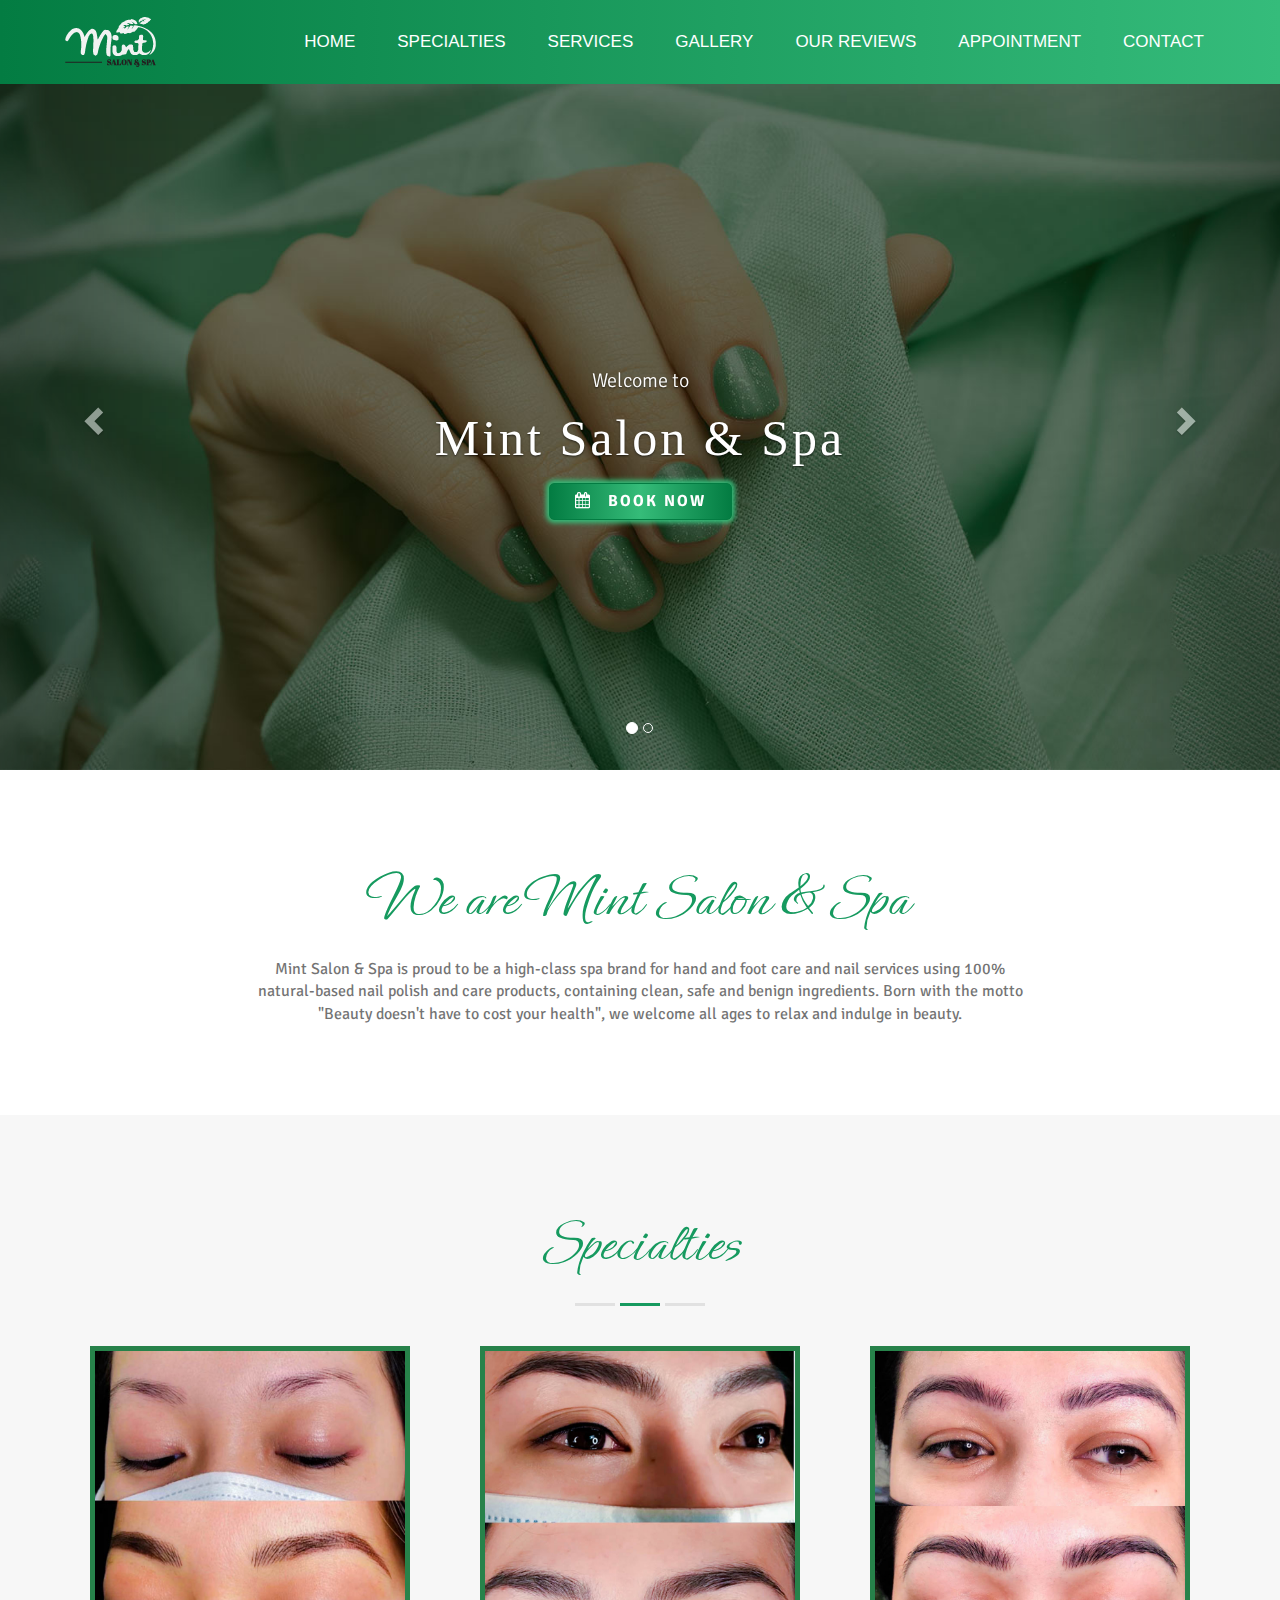
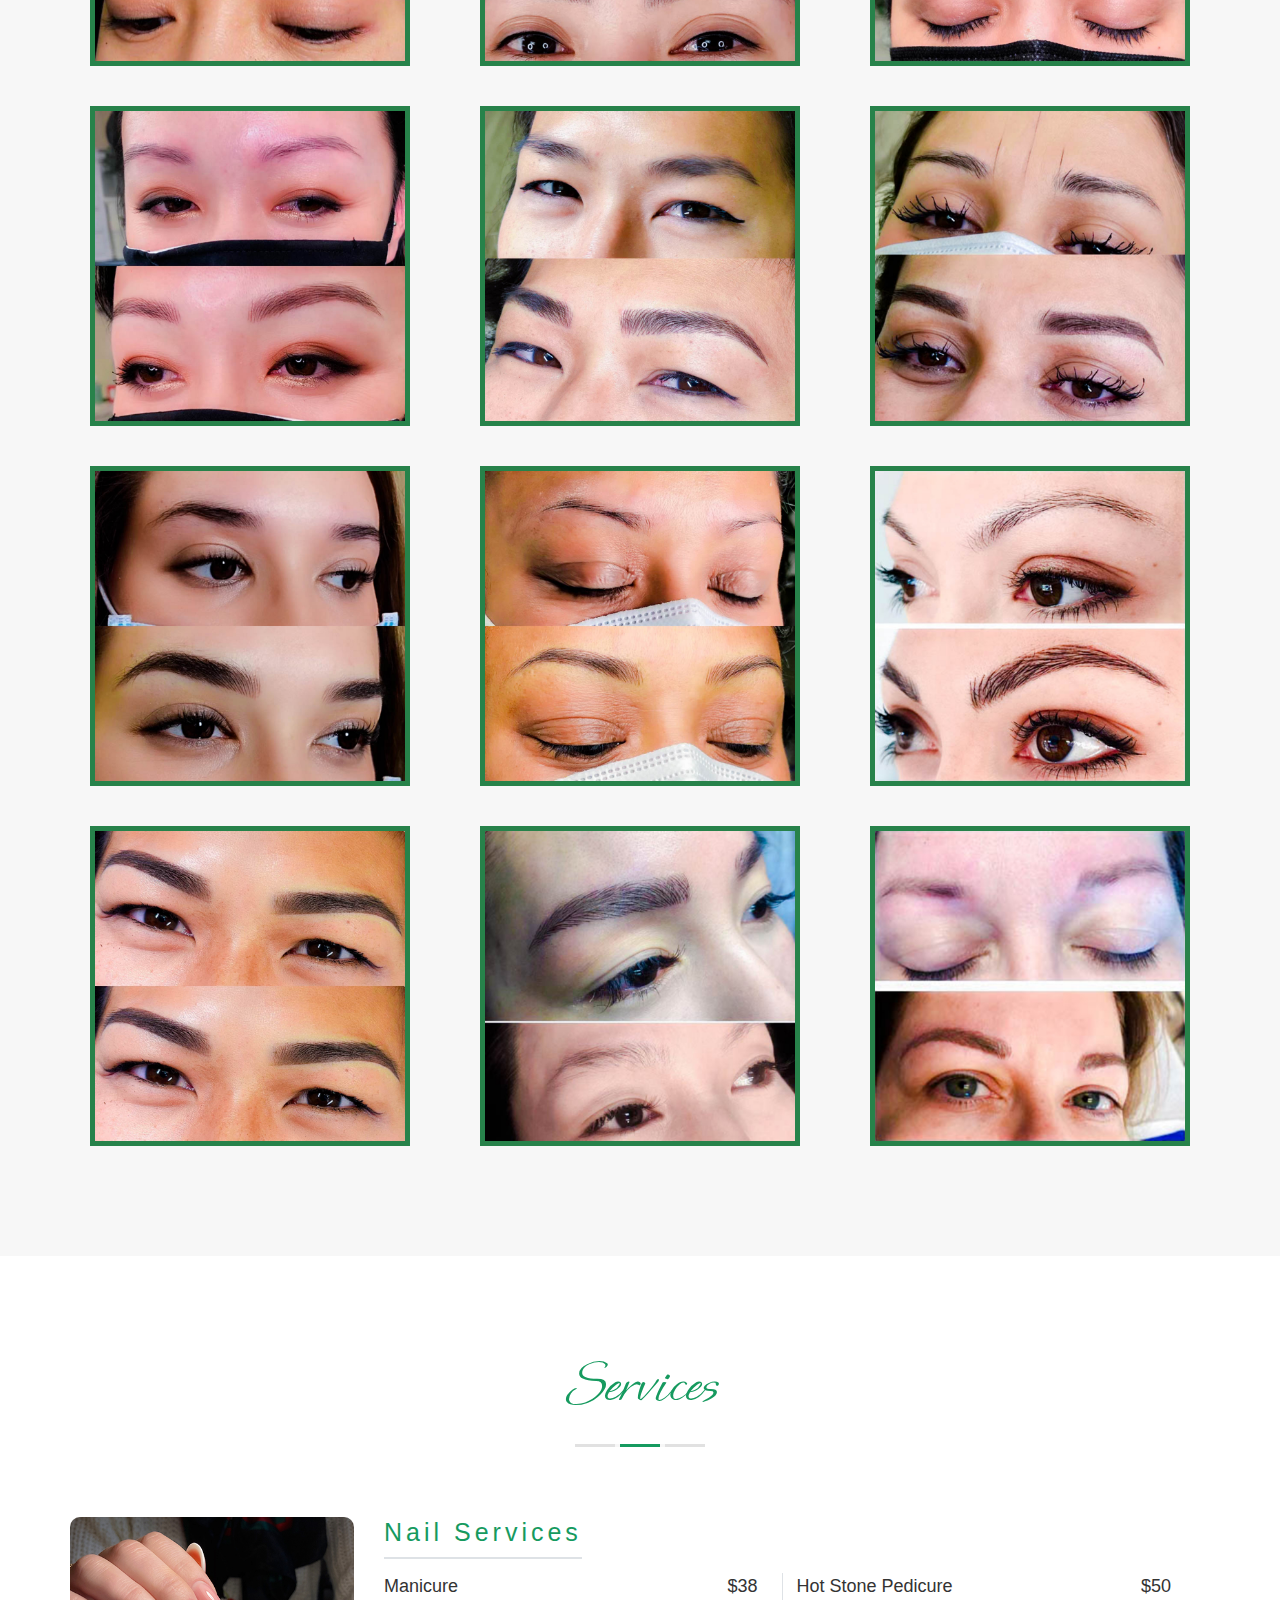
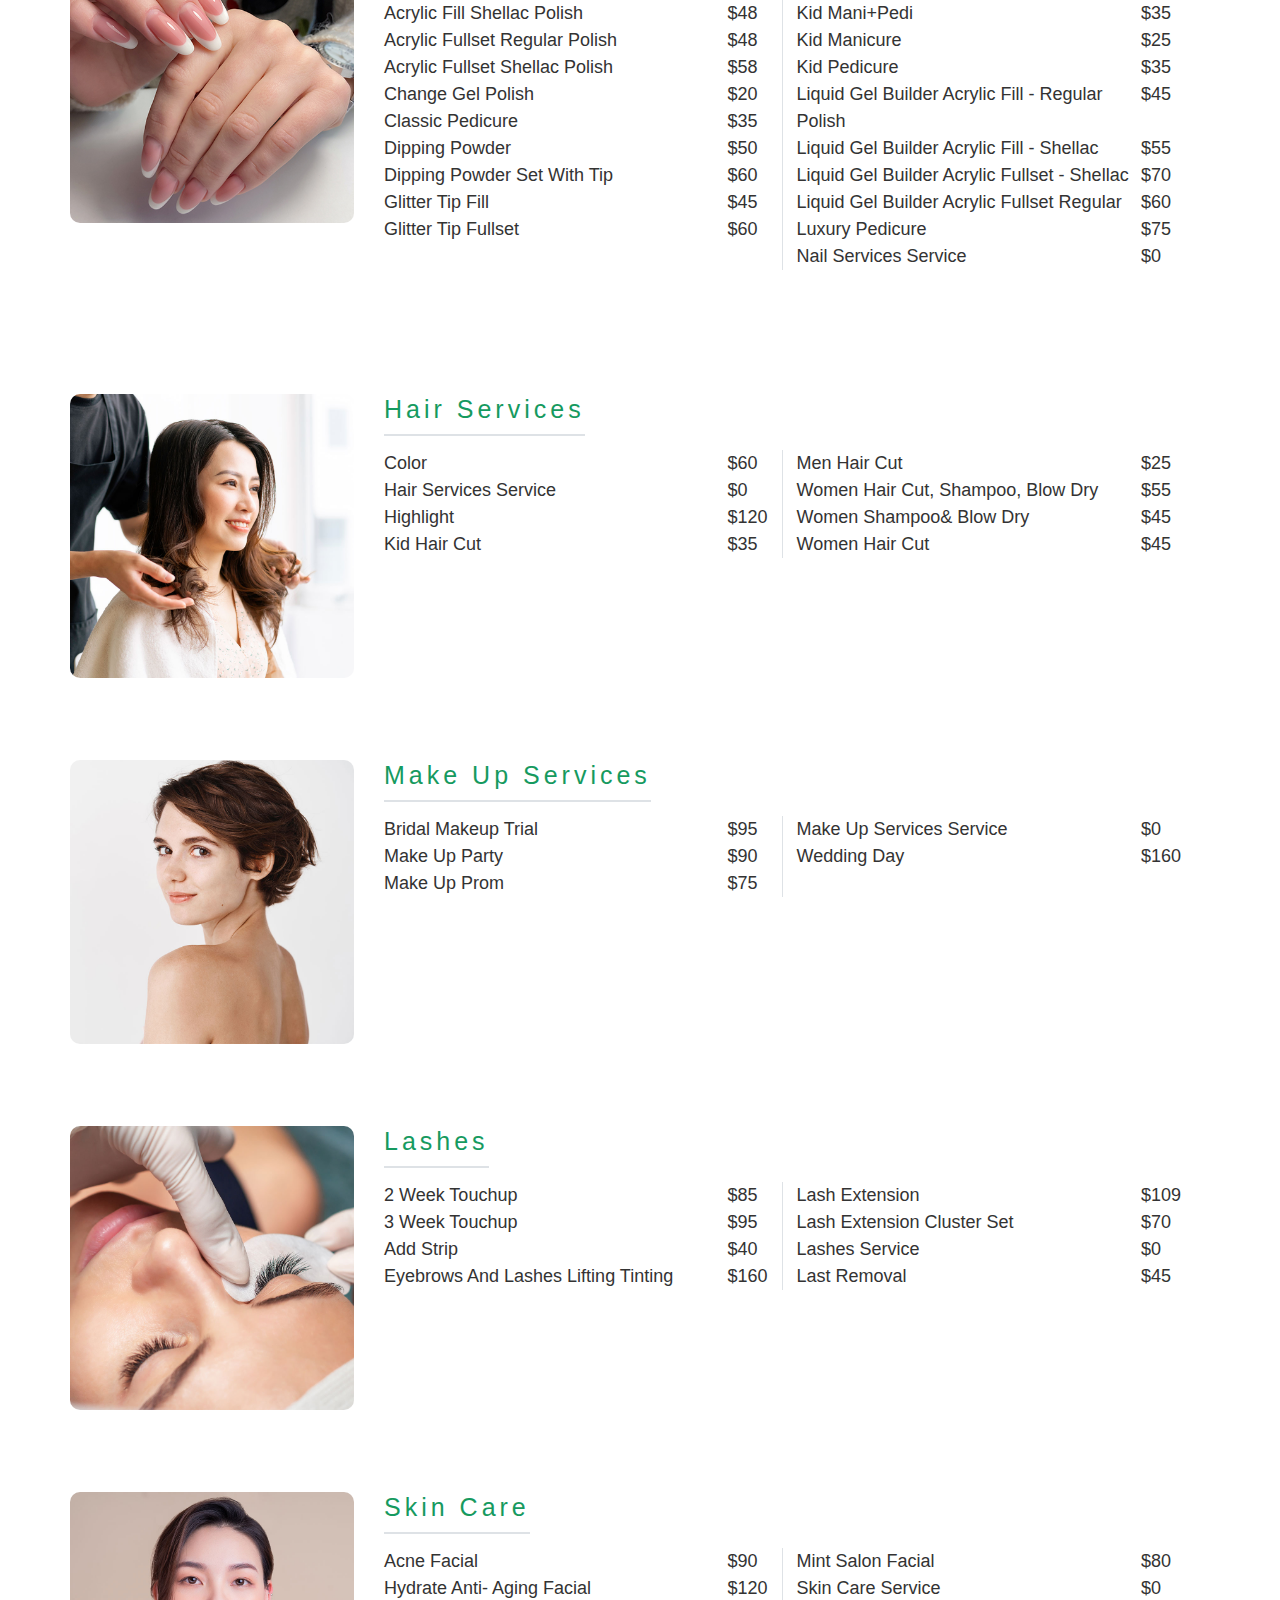
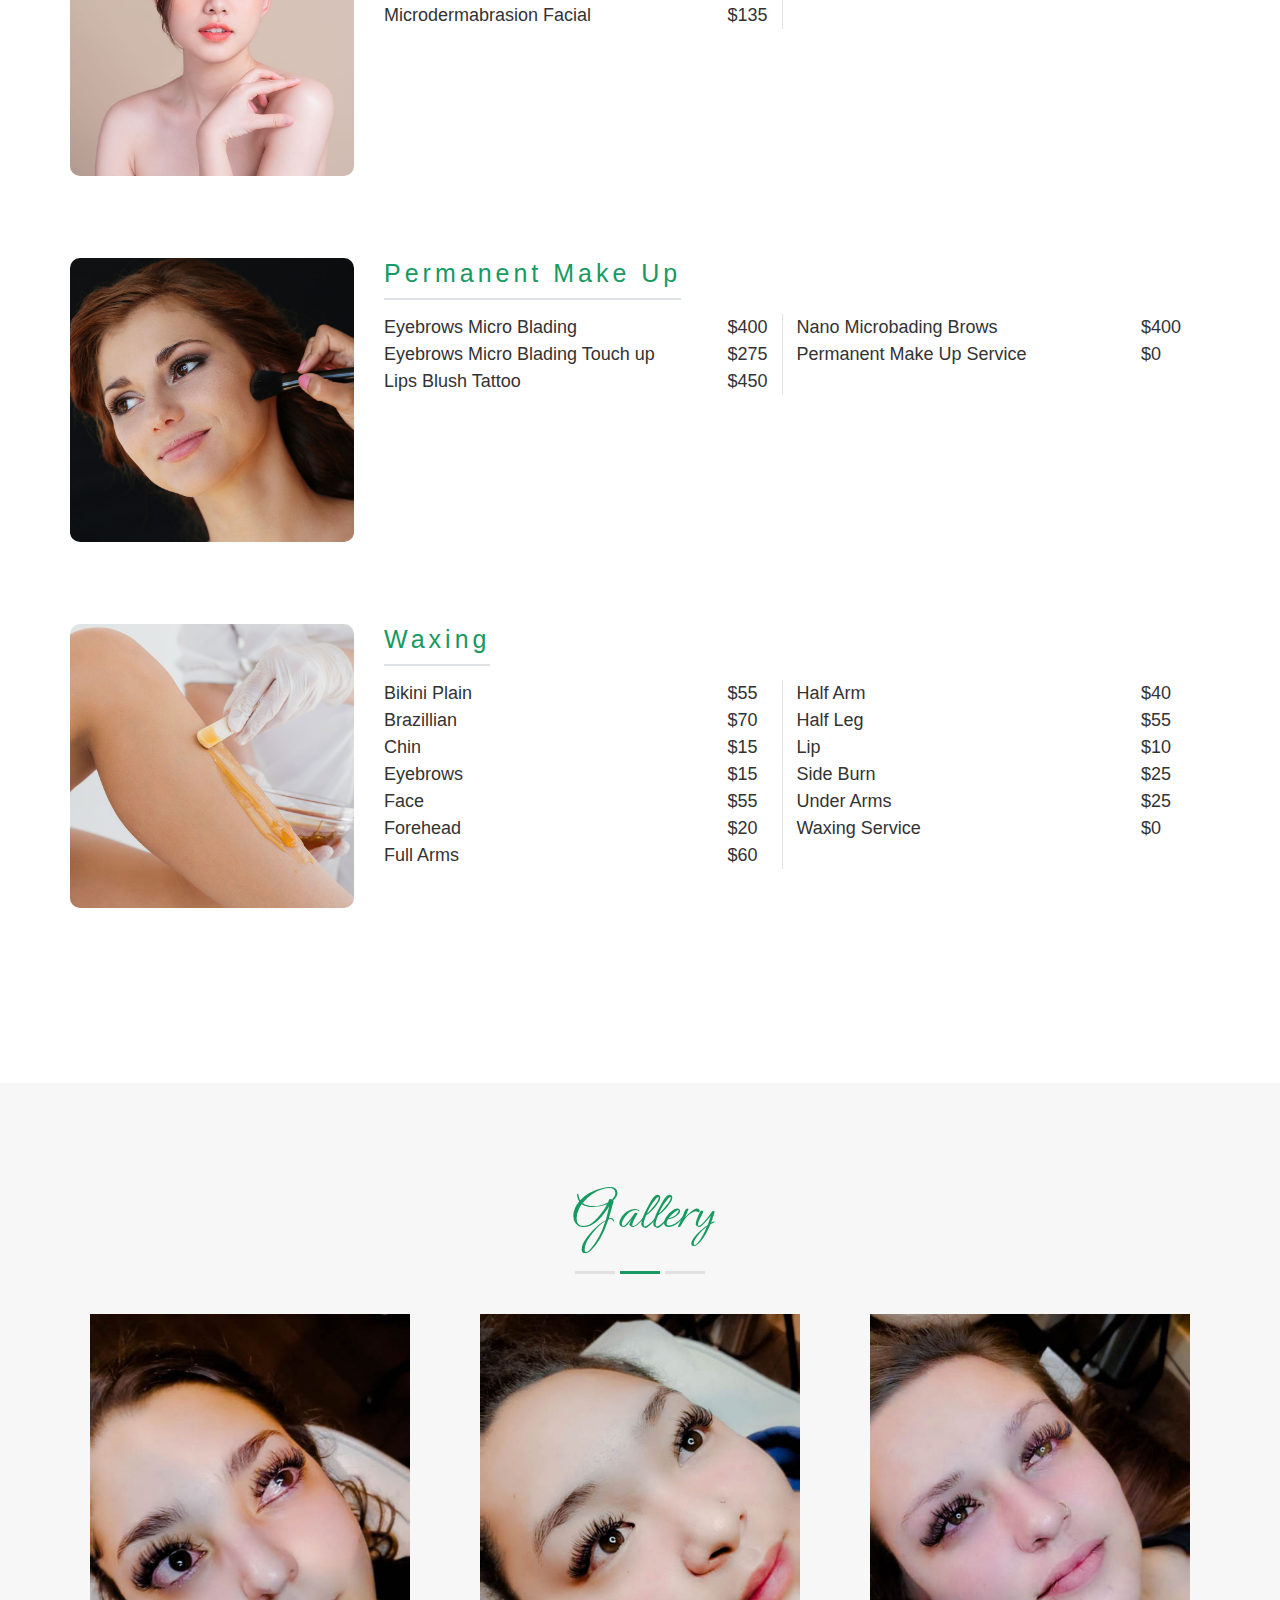
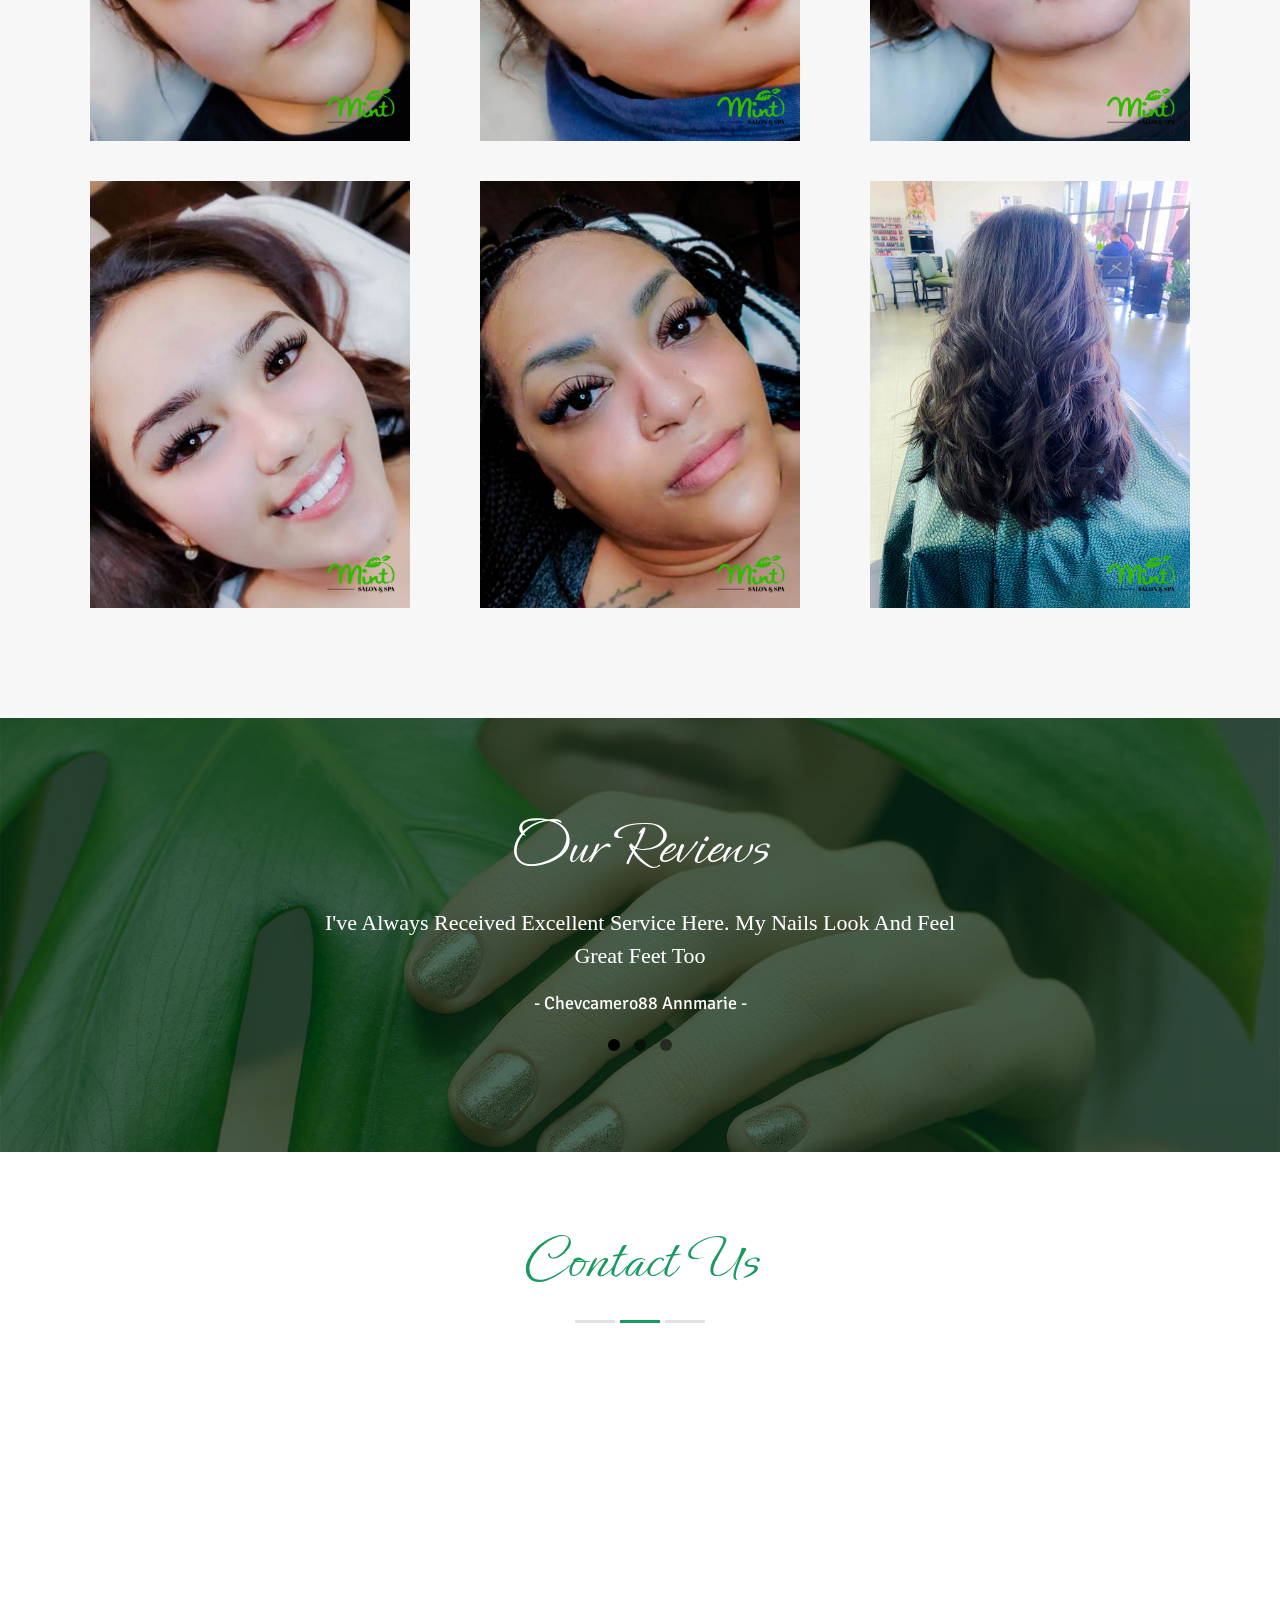
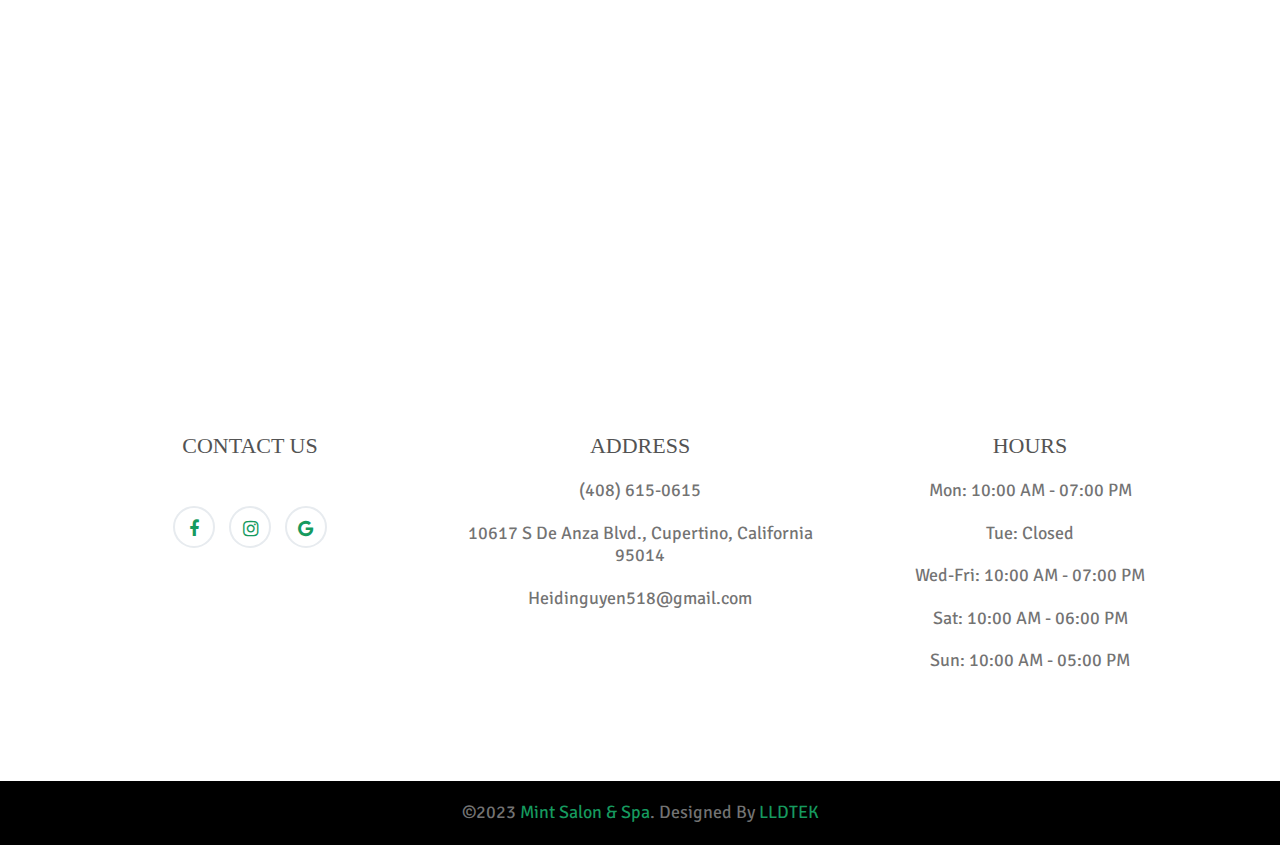
<file: index.html>
<!DOCTYPE html>

<html lang="en">
<head>
    <!-- Meta Tags -->
    <meta charset="utf-8"/>
    
    <!-- Site Title-->
    <title>Mint Salon & Spa | Mint Salon & Spa in Cupertino, California 95014</title>
    
    <!-- Mobile Specific Metas-->
    <meta name="viewport" content="width=device-width, initial-scale=1, maximum-scale=1"/>
    
    <meta name="author" content="Mint Salon & Spa | Mint Salon & Spa in Cupertino, California 95014">
    <meta name="description" content="Mint Salon & Spa is proud to be a high-class spa brand for hand and foot care and nail services using 100% natural-based nail polish and care products, containing clean, safe and benign ingredients. Born with the motto Beauty doesn't have to cost your health, we welcome all ages to relax and indulge in beauty.">
    <meta name="keyword" content="Mint Salon & Spa, Mint Salon & Spa in Cupertino, Mint Salon & Spa in California 95014, nails salon near me, best nails color, perfect nail, nails spa near me, nails salon near me, pedicure near me, nail bar near me, top nail salon, summer nails 2022, christmas nails 2022, fall nails 2022, beautiful nails and spa, french tip nails, dip nails near me, nail designs, luxia nails, muse nails, french nails, tipsy nails, xpression nails, yoyo nails, la vallee nails, short almond nails, apple nails cherry hill, art pro nails, french tip nails">
    
    <link rel="icon" href="images/Mint-salon-spa-favicon.svg">
    <!-- Google-fonts -->
    <link href='http://fonts.googleapis.com/css?family=Signika+Negative:300,400,600,700' rel='stylesheet'
          type='text/css'>
    <link href='http://fonts.googleapis.com/css?family=Kameron:400,700' rel='stylesheet' type='text/css'>
    
    <link rel="preconnect" href="https://fonts.googleapis.com">
    <link rel="preconnect" href="https://fonts.gstatic.com" crossorigin>
    <link href="https://fonts.googleapis.com/css2?family=Ephesis&display=swap" rel="stylesheet">
    
    <!-- Bootstrap -->
    <link rel="stylesheet" href="css/bootstrap.min.css"/>
    <!-- Fonts-style -->
    <link rel="stylesheet" href="css/styles.css"/>
    <!-- Fonts-style -->
    <link rel="stylesheet" href="css/font-awesome.min.css"/>
    <!-- Modal-Effect -->
    <link href="css/component.css" rel="stylesheet">
    <!-- owl-carousel -->
    <link href="css/owl.carousel.css" rel="stylesheet" type="text/css" media="screen">
    <link href="css/owl.theme.css" rel="stylesheet" type="text/css" media="screen">
    <!-- Template Styles-->
    <link rel="stylesheet" href="css/style.css"/>
    
    <!-- Template Color-->
    <link rel="stylesheet" type="text/css" href="css/green.css" media="screen" id="color-opt"/>
    
    <link href="layout.css" rel="stylesheet" type="text/css" media="all">
    <link rel="stylesheet" href="http://cdnjs.cloudflare.com/ajax/libs/font-awesome/4.4.0/css/font-awesome.min.css">
    
    <!--<link rel="stylesheet" href="css/owl.carousel.css"/>-->
    <link rel="stylesheet" href="css/hover.css"/>


</head>

<body data-spy="scroll" data-offset="80">

<!-- Preloader -->
<!--<div class="animationload">-->
    <!--<div class="loader">-->
        <!--Welcome to Mint Salon & Spa...-->
    <!--</div>-->
<!--</div>-->
<!-- End Preloader -->

<div id="header"></div>

<div class="container-fluid p-0 mt-5">
    <div id="myCarousel" class="carousel slide" data-ride="carousel">
      <!-- Indicators -->
      <ol class="carousel-indicators">
        <li data-target="#myCarousel" data-slide-to="0" class="active"></li>
        <li data-target="#myCarousel" data-slide-to="1"></li>
      </ol>
  
      <!-- Wrapper for slides -->
      <div class="background-carousel">
        <div id="main-home-carousel" class="carousel-inner">
            <div class="item active">
              <div class="carousel-caption">
                <p class="intro-text">Welcome to</p>
                <h1 class="intro-title">Mint Salon & Spa</h1>
                <a class="btn btn-custom hvr-wobble-vertical" target="_blank"
                   href="" data-booking>
                    <i class="fa fa-calendar mr-2"></i> Book Now
                </a>
              </div>
            </div>
      
            <div class="item">
              <div class="carousel-caption">
                <h1 class="intro-title">Open Hour</h1>
                <p class="intro-text"><i class="fa fa-clock-o mr-2"></i>[Mon] 10:00 AM - 07:00 PM</p>
                <p class="intro-text"><i class="fa fa-clock-o mr-2"></i>[Tue] Closed</p>
                <p class="intro-text"><i class="fa fa-clock-o mr-2"></i>[Wed-Fri] 10:00 AM - 07:00 PM</p>
                <p class="intro-text"><i class="fa fa-clock-o mr-2"></i>[Sat] 10:00 AM - 06:00 PM</p>
                <p class="intro-text"><i class="fa fa-clock-o mr-2"></i>[Sun] 10:00 AM - 05:00 PM</p>
                <a class="btn btn-custom hvr-wobble-vertical mt-3" target="_blank"
                   href="" data-booking>
                    <i class="fa fa-calendar mr-2"></i>Book Now
                </a>
              </div>
            </div>
          </div>
      </div>
  
      <!-- Left and right controls -->
      <a class="left carousel-control" href="#myCarousel" data-slide="prev">
        <span class="glyphicon glyphicon-chevron-left"></span>
        <span class="sr-only">Previous</span>
      </a>
      <a class="right carousel-control" href="#myCarousel" data-slide="next">
        <span class="glyphicon glyphicon-chevron-right"></span>
        <span class="sr-only">Next</span>
      </a>
    </div>
  </div>

<section class="container title text-center">
    <div class="row text-justify">
        <div class="col-xs-12">
            <h1 class="intro-title testi-carousel text-center">We are Mint Salon & Spa</h1>
            <p class="intro-text text-center">Mint Salon & Spa is proud to be a high-class spa brand for hand and foot care and nail
                services using 100% natural-based nail polish and care products, containing clean, safe and benign ingredients.
                Born with the motto "Beauty doesn't have to cost your health", we welcome all ages to relax and indulge in
                beauty.</p>
        </div>
    </div>
</section>

<!-- / specialties -->
<section id="specialties" class="bg-grey">
    <div class="container">
        <div class="row">
            <div class="col-md-12">
                <h3 class="title text-center" style="color: #169a5f">Specialties</h3>
                <div class="titleHR"><span></span></div>
            </div>
        </div>
        
        <div class="row">
            <div class="col-sm-4"> <!-- Service-item -->
                <div class="text-center services-item">
                    <div class="col-wrapper">
                        <div class="icon-border img-border">
                            <img src="images/Mint-salon-spa-specialties-01.jpg" alt="Mint Salon & Spa">
                        </div>
                    </div>
                </div>
            </div>
            <div class="col-sm-4"> <!-- Service-item -->
                <div class="text-center services-item">
                    <div class="col-wrapper">
                        <div class="icon-border img-border">
                            <img src="images/Mint-salon-spa-specialties-02.jpg" alt="Mint Salon & Spa">
                        </div>
                    </div>
                </div>
            </div>
            <div class="col-sm-4"> <!-- Service-item -->
                <div class="text-center services-item">
                    <div class="col-wrapper">
                        <div class="icon-border img-border">
                            <img src="images/Mint-salon-spa-specialties-03.jpg" alt="Mint Salon & Spa">
                        </div>
                    </div>
                </div>
            </div>
            <div class="col-sm-4"> <!-- Service-item -->
                <div class="text-center services-item">
                    <div class="col-wrapper">
                        <div class="icon-border img-border">
                            <img src="images/Mint-salon-spa-specialties-04.jpg" alt="Mint Salon & Spa">
                        </div>
                    </div>
                </div>
            </div>
            <div class="col-sm-4"> <!-- Service-item -->
                <div class="text-center services-item">
                    <div class="col-wrapper">
                        <div class="icon-border img-border">
                            <img src="images/Mint-salon-spa-specialties-05.jpg" alt="Mint Salon & Spa">
                        </div>
                    </div>
                </div>
            </div>
            <div class="col-sm-4"> <!-- Service-item -->
                <div class="text-center services-item">
                    <div class="col-wrapper">
                        <div class="icon-border img-border">
                            <img src="images/Mint-salon-spa-specialties-06.jpg" alt="Mint Salon & Spa">
                        </div>
                    </div>
                </div>
            </div>
            <div class="col-sm-4"> <!-- Service-item -->
                <div class="text-center services-item">
                    <div class="col-wrapper">
                        <div class="icon-border img-border">
                            <img src="images/Mint-salon-spa-specialties-07.jpg" alt="Mint Salon & Spa">
                        </div>
                    </div>
                </div>
            </div>
            <div class="col-sm-4"> <!-- Service-item -->
                <div class="text-center services-item">
                    <div class="col-wrapper">
                        <div class="icon-border img-border">
                            <img src="images/Mint-salon-spa-specialties-08.jpg" alt="Mint Salon & Spa">
                        </div>
                    </div>
                </div>
            </div>
            <div class="col-sm-4"> <!-- Service-item -->
                <div class="text-center services-item">
                    <div class="col-wrapper">
                        <div class="icon-border img-border">
                            <img src="images/Mint-salon-spa-specialties-09.jpg" alt="Mint Salon & Spa">
                        </div>
                    </div>
                </div>
            </div>
            <div class="col-sm-4"> <!-- Service-item -->
                <div class="text-center services-item">
                    <div class="col-wrapper">
                        <div class="icon-border img-border">
                            <img src="images/Mint-salon-spa-specialties-10.jpg" alt="Mint Salon & Spa">
                        </div>
                    </div>
                </div>
            </div>
            <div class="col-sm-4"> <!-- Service-item -->
                <div class="text-center services-item">
                    <div class="col-wrapper">
                        <div class="icon-border img-border">
                            <img src="images/Mint-salon-spa-specialties-11.jpg" alt="Mint Salon & Spa">
                        </div>
                    </div>
                </div>
            </div>
            <div class="col-sm-4"> <!-- Service-item -->
                <div class="text-center services-item">
                    <div class="col-wrapper">
                        <div class="icon-border img-border">
                            <img src="images/Mint-salon-spa-specialties-12.jpg" alt="Mint Salon & Spa">
                        </div>
                    </div>
                </div>
            </div>

        </div>
    </div>
</section>
<!-- / End specialties-->


<section id="services">
    <div class="container">
        <div class="row">
            <div class="col-md-12">
                <h3 class="title text-center">Services</h3>
                <div class="titleHR"><span></span></div>
            </div>
        </div>
        <div class="row mt-3 mt-lg">
            <div class="col-xs-12">
                <div class="row">
                    <div class="col-md-3 border-right-img pl-0 pr-0">
                        <img src="images/Mint-salon-spa-service-01.jpg" alt="Mint Salon & Spa">
                    </div>
                    <div class="col-xs-12 col-md-9 pr-md-0">
                        <div class="row pl-md-3 ">
                            <div class="row ml-0 mr-0 mt-md-0 mt-lg-0 border-bottom">
                                <div class="title-big text-left-colum">Nail Services</div>
                            </div>
                        </div>
                        <div class="row mt-md-0 ">
                            <div class="col-xs-12 pl-0 pr-0 pt-md-0 mt-md-3 pl-md-3 pr-md-3 col-md-6 mb-md-5 display-table border-right-col display-table">
                                <div class="title-small display-row">
                                    <div class="display-col pl-0 pr-1 w-100">Manicure</div>
                                    <div class="display-col color-price">
                                        <div class="width-price">$38</div>
                                    </div>
                                </div>
                                <div class="title-small display-row">
                                    <div class="display-col pl-0 pr-1 w-100">Acrylic Fill Shellac Polish</div>
                                    <div class="display-col color-price">
                                        <div class="width-price">$48</div>
                                    </div>
                                </div>
                                <div class="title-small display-row">
                                    <div class="display-col pl-0 pr-1 w-100">Acrylic Fullset Regular Polish</div>
                                    <div class="display-col color-price">
                                        <div class="width-price">$48</div>
                                    </div>
                                </div>
                                <div class="title-small display-row">
                                    <div class="display-col pl-0 pr-1 w-100">Acrylic Fullset Shellac Polish</div>
                                    <div class="display-col color-price">
                                        <div class="width-price">$58</div>
                                    </div>
                                </div>
                                <div class="title-small display-row">
                                    <div class="display-col pl-0 pr-1 w-100">Change Gel Polish</div>
                                    <div class="display-col color-price">
                                        <div class="width-price">$20</div>
                                    </div>
                                </div>
                                <div class="title-small display-row">
                                    <div class="display-col pl-0 pr-1 w-100">Classic Pedicure</div>
                                    <div class="display-col color-price">
                                        <div class="width-price">$35</div>
                                    </div>
                                </div>
                                <div class="title-small display-row">
                                    <div class="display-col pl-0 pr-1 w-100">Dipping Powder</div>
                                    <div class="display-col color-price">
                                        <div class="width-price">$50</div>
                                    </div>
                                </div>
                                <div class="title-small display-row">
                                    <div class="display-col pl-0 pr-1 w-100">Dipping Powder Set With Tip</div>
                                    <div class="display-col color-price">
                                        <div class="width-price">$60</div>
                                    </div>
                                </div>
                                <div class="title-small display-row">
                                    <div class="display-col pl-0 pr-1 w-100">Glitter Tip Fill</div>
                                    <div class="display-col color-price">
                                        <div class="width-price">$45</div>
                                    </div>
                                </div>
                                <div class="title-small display-row">
                                    <div class="display-col pl-0 pr-1 w-100">Glitter Tip Fullset</div>
                                    <div class="display-col color-price">
                                        <div class="width-price">$60</div>
                                    </div>
                                </div>
                            </div>
                            <div class="col-xs-12 pl-0 pr-0 pt-md-0 mt-md-3 pl-md-3 pr-md-3 col-md-6 mb-md-5 display-table">
                                <div class="title-small display-row">
                                    <div class="display-col pl-0 pr-1 w-100">Hot Stone Pedicure</div>
                                    <div class="display-col color-price">
                                        <div class="width-price">$50</div>
                                    </div>
                                </div>
                                <div class="title-small display-row">
                                    <div class="display-col pl-0 pr-1 w-100">Kid Mani+Pedi</div>
                                    <div class="display-col color-price">
                                        <div class="width-price">$35</div>
                                    </div>
                                </div>
                                <div class="title-small display-row">
                                    <div class="display-col pl-0 pr-1 w-100">Kid Manicure</div>
                                    <div class="display-col color-price">
                                        <div class="width-price">$25</div>
                                    </div>
                                </div>
                                <div class="title-small display-row">
                                    <div class="display-col pl-0 pr-1 w-100">Kid Pedicure</div>
                                    <div class="display-col color-price">
                                        <div class="width-price">$35</div>
                                    </div>
                                </div>
                                <div class="title-small display-row">
                                    <div class="display-col pl-0 pr-1 w-100">Liquid Gel Builder Acrylic Fill - Regular Polish</div>
                                    <div class="display-col color-price">
                                        <div class="width-price">$45</div>
                                    </div>
                                </div>
                                <div class="title-small display-row">
                                    <div class="display-col pl-0 pr-1 w-100">Liquid Gel Builder Acrylic Fill - Shellac</div>
                                    <div class="display-col color-price">
                                        <div class="width-price">$55</div>
                                    </div>
                                </div>
                                <div class="title-small display-row">
                                    <div class="display-col pl-0 pr-1 w-100">Liquid Gel Builder Acrylic Fullset - Shellac</div>
                                    <div class="display-col color-price">
                                        <div class="width-price">$70</div>
                                    </div>
                                </div>
                                <div class="title-small display-row">
                                    <div class="display-col pl-0 pr-1 w-100">Liquid Gel Builder Acrylic Fullset Regular</div>
                                    <div class="display-col color-price">
                                        <div class="width-price">$60</div>
                                    </div>
                                </div>
                                <div class="title-small display-row">
                                    <div class="display-col pl-0 pr-1 w-100">Luxury Pedicure</div>
                                    <div class="display-col color-price">
                                        <div class="width-price">$75</div>
                                    </div>
                                </div>
                                <div class="title-small display-row">
                                    <div class="display-col pl-0 pr-1 w-100">Nail Services Service</div>
                                    <div class="display-col color-price">
                                        <div class="width-price">$0</div>
                                    </div>
                                </div>
                            </div>
                        </div>
                    </div>
                </div>
                <div class="line-dash"></div>                    <!--line-->
    
                <div class="row">
                    <div class="col-md-3 border-right-img pl-0 pr-0">
                        <img src="images/Mint-salon-spa-service-02.jpg" alt="Mint Salon & Spa">
                    </div>
                    <div class="col-xs-12 col-md-9 pr-md-0">
                        <div class="row pl-md-3 ">
                            <div class="row ml-0 mr-0 mt-md-0 mt-lg-0 border-bottom">
                                <div class="title-big text-left-colum">Hair Services</div>
                            </div>
                        </div>
                        <div class="row mt-md-0 ">
                            <div class="col-xs-12 pl-0 pr-0 pt-md-0 mt-md-3 pl-md-3 pr-md-3 col-md-6 mb-md-5 display-table border-right-col display-table">
                                <div class="title-small display-row">
                                    <div class="display-col pl-0 pr-1 w-100">Color</div>
                                    <div class="display-col color-price">
                                        <div class="width-price">$60</div>
                                    </div>
                                </div>
                                <div class="title-small display-row">
                                    <div class="display-col pl-0 pr-1 w-100">Hair Services Service</div>
                                    <div class="display-col color-price">
                                        <div class="width-price">$0</div>
                                    </div>
                                </div>
                                <div class="title-small display-row">
                                    <div class="display-col pl-0 pr-1 w-100">Highlight</div>
                                    <div class="display-col color-price">
                                        <div class="width-price">$120</div>
                                    </div>
                                </div>
                                <div class="title-small display-row">
                                    <div class="display-col pl-0 pr-1 w-100">Kid Hair Cut</div>
                                    <div class="display-col color-price">
                                        <div class="width-price">$35</div>
                                    </div>
                                </div>
                                
                            </div>
                            <div class="col-xs-12 pl-0 pr-0 pt-md-0 mt-md-3 pl-md-3 pr-md-3 col-md-6 mb-md-5 display-table">
                                <div class="title-small display-row">
                                    <div class="display-col pl-0 pr-1 w-100">Men Hair Cut</div>
                                    <div class="display-col color-price">
                                        <div class="width-price">$25</div>
                                    </div>
                                </div>
                                <div class="title-small display-row">
                                    <div class="display-col pl-0 pr-1 w-100">Women Hair Cut, Shampoo, Blow Dry</div>
                                    <div class="display-col color-price">
                                        <div class="width-price">$55</div>
                                    </div>
                                </div>
                                <div class="title-small display-row">
                                    <div class="display-col pl-0 pr-1 w-100">Women Shampoo& Blow Dry</div>
                                    <div class="display-col color-price">
                                        <div class="width-price">$45</div>
                                    </div>
                                </div>
                                <div class="title-small display-row">
                                    <div class="display-col pl-0 pr-1 w-100">Women Hair Cut</div>
                                    <div class="display-col color-price">
                                        <div class="width-price">$45</div>
                                    </div>
                                </div>
                                
                            </div>
                        </div>
                    </div>
                </div>
                
                <div class="line-dash"></div>                    <!--line-->

                <div class="row">
                    <div class="col-md-3 border-right-img pl-0 pr-0">
                        <img src="images/Mint-salon-spa-service-03.jpg" alt="Mint Salon & Spa">
                    </div>
                    <div class="col-xs-12 col-md-9 pr-md-0">
                        <div class="row pl-md-3 ">
                            <div class="row ml-0 mr-0 mt-md-0 mt-lg-0 border-bottom">
                                <div class="title-big text-left-colum">Make Up Services</div>
                            </div>
                        </div>
                        <div class="row mt-md-0 ">
                            <div class="col-xs-12 pl-0 pr-0 pt-md-0 mt-md-3 pl-md-3 pr-md-3 col-md-6 mb-md-5 display-table border-right-col display-table">
                                <div class="title-small display-row">
                                    <div class="display-col pl-0 pr-1 w-100">Bridal Makeup Trial</div>
                                    <div class="display-col color-price">
                                        <div class="width-price">$95</div>
                                    </div>
                                </div>
                                <div class="title-small display-row">
                                    <div class="display-col pl-0 pr-1 w-100">Make Up Party</div>
                                    <div class="display-col color-price">
                                        <div class="width-price">$90</div>
                                    </div>
                                </div>
                                <div class="title-small display-row">
                                    <div class="display-col pl-0 pr-1 w-100">Make Up Prom</div>
                                    <div class="display-col color-price">
                                        <div class="width-price">$75</div>
                                    </div>
                                </div>
                                
                            </div>
                            <div class="col-xs-12 pl-0 pr-0 pt-md-0 mt-md-3 pl-md-3 pr-md-3 col-md-6 mb-md-5 display-table">
                                <div class="title-small display-row">
                                    <div class="display-col pl-0 pr-1 w-100">Make Up Services Service</div>
                                    <div class="display-col color-price">
                                        <div class="width-price">$0</div>
                                    </div>
                                </div>
                                <div class="title-small display-row">
                                    <div class="display-col pl-0 pr-1 w-100">Wedding Day</div>
                                    <div class="display-col color-price">
                                        <div class="width-price">$160</div>
                                    </div>
                                </div>
                                
                            </div>
                        </div>
                    </div>
                </div>
                <div class="line-dash"></div>                    <!--line-->

                <div class="row">
                    <div class="col-md-3 border-right-img pl-0 pr-0">
                        <img src="images/Mint-salon-spa-service-04.jpg" alt="Mint Salon & Spa">
                    </div>
                    <div class="col-xs-12 col-md-9 pr-md-0">
                        <div class="row pl-md-3 ">
                            <div class="row ml-0 mr-0 mt-md-0 mt-lg-0 border-bottom">
                                <div class="title-big text-left-colum">Lashes</div>
                            </div>
                        </div>
                        <div class="row mt-md-0 ">
                            <div class="col-xs-12 pl-0 pr-0 pt-md-0 mt-md-3 pl-md-3 pr-md-3 col-md-6 mb-md-5 display-table border-right-col display-table">
                                <div class="title-small display-row">
                                    <div class="display-col pl-0 pr-1 w-100">2 Week Touchup</div>
                                    <div class="display-col color-price">
                                        <div class="width-price">$85</div>
                                    </div>
                                </div>
                                <div class="title-small display-row">
                                    <div class="display-col pl-0 pr-1 w-100">3 Week Touchup</div>
                                    <div class="display-col color-price">
                                        <div class="width-price">$95</div>
                                    </div>
                                </div>
                                <div class="title-small display-row">
                                    <div class="display-col pl-0 pr-1 w-100">Add Strip</div>
                                    <div class="display-col color-price">
                                        <div class="width-price">$40</div>
                                    </div>
                                </div>
                                <div class="title-small display-row">
                                    <div class="display-col pl-0 pr-1 w-100">Eyebrows And Lashes Lifting Tinting</div>
                                    <div class="display-col color-price">
                                        <div class="width-price">$160</div>
                                    </div>
                                </div>
                                
                            </div>
                            <div class="col-xs-12 pl-0 pr-0 pt-md-0 mt-md-3 pl-md-3 pr-md-3 col-md-6 mb-md-5 display-table">
                                <div class="title-small display-row">
                                    <div class="display-col pl-0 pr-1 w-100">Lash Extension</div>
                                    <div class="display-col color-price">
                                        <div class="width-price">$109</div>
                                    </div>
                                </div>
                                <div class="title-small display-row">
                                    <div class="display-col pl-0 pr-1 w-100">Lash Extension Cluster Set</div>
                                    <div class="display-col color-price">
                                        <div class="width-price">$70</div>
                                    </div>
                                </div>
                                <div class="title-small display-row">
                                    <div class="display-col pl-0 pr-1 w-100">Lashes Service</div>
                                    <div class="display-col color-price">
                                        <div class="width-price">$0</div>
                                    </div>
                                </div>
                                <div class="title-small display-row">
                                    <div class="display-col pl-0 pr-1 w-100">Last Removal</div>
                                    <div class="display-col color-price">
                                        <div class="width-price">$45</div>
                                    </div>
                                </div>
                            </div>

                        </div>
                    </div>
                </div>
                <div class="line-dash"></div>

                <div class="row">
                    <div class="col-md-3 border-right-img pl-0 pr-0">
                        <img src="images/Mint-salon-spa-service-05.jpg" alt="Mint Salon & Spa">
                    </div>
                    <div class="col-xs-12 col-md-9 pr-md-0">
                        <div class="row pl-md-3 ">
                            <div class="row ml-0 mr-0 mt-md-0 mt-lg-0 border-bottom">
                                <div class="title-big text-left-colum">Skin Care</div>
                            </div>
                        </div>
                        <div class="row mt-md-0 ">
                            <div class="col-xs-12 pl-0 pr-0 pt-md-0 mt-md-3 pl-md-3 pr-md-3 col-md-6 mb-md-5 display-table border-right-col display-table">
                                <div class="title-small display-row">
                                    <div class="display-col pl-0 pr-1 w-100">Acne Facial</div>
                                    <div class="display-col color-price">
                                        <div class="width-price">$90</div>
                                    </div>
                                </div>
                                <div class="title-small display-row">
                                    <div class="display-col pl-0 pr-1 w-100">Hydrate Anti- Aging Facial</div>
                                    <div class="display-col color-price">
                                        <div class="width-price">$120</div>
                                    </div>
                                </div>
                                <div class="title-small display-row">
                                    <div class="display-col pl-0 pr-1 w-100">Microdermabrasion Facial</div>
                                    <div class="display-col color-price">
                                        <div class="width-price">$135</div>
                                    </div>
                                </div>
                                
                            </div>
                            <div class="col-xs-12 pl-0 pr-0 pt-md-0 mt-md-3 pl-md-3 pr-md-3 col-md-6 mb-md-5 display-table">
                                <div class="title-small display-row">
                                    <div class="display-col pl-0 pr-1 w-100">Mint Salon Facial</div>
                                    <div class="display-col color-price">
                                        <div class="width-price">$80</div>
                                    </div>
                                </div>
                                <div class="title-small display-row">
                                    <div class="display-col pl-0 pr-1 w-100">Skin Care Service</div>
                                    <div class="display-col color-price">
                                        <div class="width-price">$0</div>
                                    </div>
                                </div>
                                
                            </div>

                        </div>
                    </div>
                </div>
                <div class="line-dash"></div>

                <div class="row">
                    <div class="col-md-3 border-right-img pl-0 pr-0">
                        <img src="images/Mint-salon-spa-service-06.jpg" alt="Mint Salon & Spa">
                    </div>
                    <div class="col-xs-12 col-md-9 pr-md-0">
                        <div class="row pl-md-3 ">
                            <div class="row ml-0 mr-0 mt-md-0 mt-lg-0 border-bottom">
                                <div class="title-big text-left-colum">Permanent Make Up</div>
                            </div>
                        </div>
                        <div class="row mt-md-0 ">
                            <div class="col-xs-12 pl-0 pr-0 pt-md-0 mt-md-3 pl-md-3 pr-md-3 col-md-6 mb-md-5 display-table border-right-col display-table">
                                <div class="title-small display-row">
                                    <div class="display-col pl-0 pr-1 w-100">Eyebrows Micro Blading</div>
                                    <div class="display-col color-price">
                                        <div class="width-price">$400</div>
                                    </div>
                                </div>
                                <div class="title-small display-row">
                                    <div class="display-col pl-0 pr-1 w-100">Eyebrows Micro Blading Touch up</div>
                                    <div class="display-col color-price">
                                        <div class="width-price">$275</div>
                                    </div>
                                </div>
                                <div class="title-small display-row">
                                    <div class="display-col pl-0 pr-1 w-100">Lips Blush Tattoo</div>
                                    <div class="display-col color-price">
                                        <div class="width-price">$450</div>
                                    </div>
                                </div>
                                
                            </div>
                            <div class="col-xs-12 pl-0 pr-0 pt-md-0 mt-md-3 pl-md-3 pr-md-3 col-md-6 mb-md-5 display-table">
                                <div class="title-small display-row">
                                    <div class="display-col pl-0 pr-1 w-100">Nano Microbading Brows</div>
                                    <div class="display-col color-price">
                                        <div class="width-price">$400</div>
                                    </div>
                                </div>
                                <div class="title-small display-row">
                                    <div class="display-col pl-0 pr-1 w-100">Permanent Make Up Service</div>
                                    <div class="display-col color-price">
                                        <div class="width-price">$0</div>
                                    </div>
                                </div>
                                
                            </div>
                        </div>
                    </div>
                </div>
                <div class="line-dash"></div>

                <div class="row">
                    <div class="col-md-3 border-right-img pl-0 pr-0">
                        <img src="images/Mint-salon-spa-service-07.jpg" alt="Mint Salon & Spa">
                    </div>
                    <div class="col-xs-12 col-md-9 pr-md-0">
                        <div class="row pl-md-3 ">
                            <div class="row ml-0 mr-0 mt-md-0 mt-lg-0 border-bottom">
                                <div class="title-big text-left-colum">Waxing</div>
                            </div>
                        </div>
                        <div class="row mt-md-0 ">
                            <div class="col-xs-12 pl-0 pr-0 pt-md-0 mt-md-3 pl-md-3 pr-md-3 col-md-6 mb-md-5 display-table border-right-col display-table">
                                <div class="title-small display-row">
                                    <div class="display-col pl-0 pr-1 w-100">Bikini Plain</div>
                                    <div class="display-col color-price">
                                        <div class="width-price">$55</div>
                                    </div>
                                </div>
                                <div class="title-small display-row">
                                    <div class="display-col pl-0 pr-1 w-100">Brazillian</div>
                                    <div class="display-col color-price">
                                        <div class="width-price">$70</div>
                                    </div>
                                </div>
                                <div class="title-small display-row">
                                    <div class="display-col pl-0 pr-1 w-100">Chin</div>
                                    <div class="display-col color-price">
                                        <div class="width-price">$15</div>
                                    </div>
                                </div>
                                <div class="title-small display-row">
                                    <div class="display-col pl-0 pr-1 w-100">Eyebrows</div>
                                    <div class="display-col color-price">
                                        <div class="width-price">$15</div>
                                    </div>
                                </div>
                                <div class="title-small display-row">
                                    <div class="display-col pl-0 pr-1 w-100">Face</div>
                                    <div class="display-col color-price">
                                        <div class="width-price">$55</div>
                                    </div>
                                </div>
                                <div class="title-small display-row">
                                    <div class="display-col pl-0 pr-1 w-100">Forehead</div>
                                    <div class="display-col color-price">
                                        <div class="width-price">$20</div>
                                    </div>
                                </div>
                                <div class="title-small display-row">
                                    <div class="display-col pl-0 pr-1 w-100">Full Arms</div>
                                    <div class="display-col color-price">
                                        <div class="width-price">$60</div>
                                    </div>
                                </div>
                                
                            </div>
                            <div class="col-xs-12 pl-0 pr-0 pt-md-0 mt-md-3 pl-md-3 pr-md-3 col-md-6 mb-md-5 display-table">
                                <div class="title-small display-row">
                                    <div class="display-col pl-0 pr-1 w-100">Half Arm</div>
                                    <div class="display-col color-price">
                                        <div class="width-price">$40</div>
                                    </div>
                                </div>
                                <div class="title-small display-row">
                                    <div class="display-col pl-0 pr-1 w-100">Half Leg</div>
                                    <div class="display-col color-price">
                                        <div class="width-price">$55</div>
                                    </div>
                                </div>
                                <div class="title-small display-row">
                                    <div class="display-col pl-0 pr-1 w-100">Lip</div>
                                    <div class="display-col color-price">
                                        <div class="width-price">$10</div>
                                    </div>
                                </div>
                                <div class="title-small display-row">
                                    <div class="display-col pl-0 pr-1 w-100">Side Burn</div>
                                    <div class="display-col color-price">
                                        <div class="width-price">$25</div>
                                    </div>
                                </div>
                                <div class="title-small display-row">
                                    <div class="display-col pl-0 pr-1 w-100">Under Arms</div>
                                    <div class="display-col color-price">
                                        <div class="width-price">$25</div>
                                    </div>
                                </div>
                                <div class="title-small display-row">
                                    <div class="display-col pl-0 pr-1 w-100">Waxing Service</div>
                                    <div class="display-col color-price">
                                        <div class="width-price">$0</div>
                                    </div>
                                </div>
                            </div>

                        </div>
                    </div>
                </div>
                <div class="line-dash"></div>

                
            </div>
        </div>
    </div>
    
</section>


<!-- / gallery -->
<section id="gallery" class="bg-grey">
    <div class="container">
        <div class="row">
            <div class="col-md-12">
                <h3 class="title text-center">Gallery</h3>
                <div class="titleHR"><span></span></div>
            </div>
        </div>
        
        <div class="row">
            <div class="col-sm-4"> <!-- Service-item -->
                <div class="text-center services-item">
                    <div class="col-wrapper">
                        <div class="icon-border">
                            <img src="images/Mint-salon-spa-gallery-01.jpg" alt="Mint Salon & Spa">
                        </div>
                    </div>
                </div>
            </div>
            <div class="col-sm-4"> <!-- Service-item -->
                <div class="text-center services-item">
                    <div class="col-wrapper">
                        <div class="icon-border">
                            <img src="images/Mint-salon-spa-gallery-02.jpg" alt="Mint Salon & Spa">
                        </div>
                    </div>
                </div>
            </div>
            <div class="col-sm-4"> <!-- Service-item -->
                <div class="text-center services-item">
                    <div class="col-wrapper">
                        <div class="icon-border">
                            <img src="images/Mint-salon-spa-gallery-03.jpg" alt="Mint Salon & Spa">
                        </div>
                    </div>
                </div>
            </div>
            
            <div class="col-sm-4"> <!-- Service-item -->
                <div class="text-center services-item">
                    <div class="col-wrapper">
                        <div class="icon-border">
                            <img src="images/Mint-salon-spa-gallery-04.jpg" alt="Mint Salon & Spa">
                        </div>
                    </div>
                </div>
            </div>
            
            <div class="col-sm-4"> <!-- Service-item -->
                <div class="text-center services-item">
                    <div class="col-wrapper">
                        <div class="icon-border">
                            <img src="images/Mint-salon-spa-gallery-05.jpg" alt="Mint Salon & Spa">
                        </div>
                    </div>
                </div>
            </div>
            <div class="col-sm-4"> <!-- Service-item -->
                <div class="text-center services-item">
                    <div class="col-wrapper">
                        <div class="icon-border">
                            <img src="images/Mint-salon-spa-gallery-06.jpg" alt="Mint Salon & Spa">
                        </div>
                    </div>
                </div>
            </div>
            
        </div>
    </div>
</section>
<!-- / End gallery-->

<!-- TWITTER TWEET -->
<section class="twitter_tweet parallax mb-5" id="twitter_tweet" data-stellar-background-ratio="0.5"
         style="background-image:url(images/Mint-salon-spa-banner-02.jpg);background-size: cover; background-repeat: no-repeat; background-position: 50% 50% !important">
    <div class="container">
        <div class="row text-center">
            <h3 class="title text-center title-white">Our Reviews</h3>
        </div>
        <div class="row">
            <div class="col-xs-12 col-md-12 text-center">
                <div id="testi-carousel" class="owl-carousel owl-spaced">
                    <div>
                        
                        <h5>
                            I've always received excellent service here. My nails look and feel great feet too

                        </h5>
                        <p class="name-customer">- Chevcamero88 Annmarie -</p>
                    </div><!--testimonials item like paragraph-->
                    <div>
                        
                        <h5>
                            The woman was so nice ! They took care of us so quick. Great massage chairs. Nice relaxing music ! Good pedicure!!!
                        </h5>
                        <p class="name-customer">- Nathan Rivera -</p>
                    </div><!--testimonials item like paragraph-->
                    <div>
                        
                        <h5>
                            Love the attention to detail. The family is friendly and very accommodating.

                        </h5>
                        <p class="name-customer">- Lisa Gebbia -</p>
                    </div><!--testimonials item like paragraph-->
                </div>
            </div>
        </div>
    </div>
</section>
<!-- End TWITTER TWEET -->

<!-- CONTACT -->
<section id="contact" class="mt-5">
    <div class="container-fluid p-0">
        <div class="row">
            <div class="col-md-12 p-0">
                <h3 class="title text-center">Contact Us</h3>
                <div class="titleHR"><span></span></div>
    
                <div class="row col-md-12 text-center p-0">
                    <iframe data-maps width="100%" height="600"></iframe>
                </div>
            </div>
        </div>
    </div>
</section>
<!-- End CONTACT -->

<!-- FOOTER begings -->
<footer>
    <div class="footer-widgets-wrap">
        <div class="container text-center">
            <div class="row">
                <div class="col-xs-12 col-sm-4 col-md-4">
                    <div class="footer-content">
                        <h4>CONTACT US</h4>
                        <div class="footer-socials">
                            <a target="_blank" href="https://www.facebook.com/mintsalonspa.ca"><i class="fa fa-facebook"></i></a>
                            <a target="_blank" href="https://www.instagram.com/mintsalonspa.ca"><i class="fa fa-instagram"></i></a>
                            <a target="_blank" href="https://maps.app.goo.gl/4qA7UGXiuyrKVmex9"><i class="fa fa-google"></i></a>
                        </div>
                    </div>
                </div>
                
                <div class="col-xs-12 col-sm-4 col-md-4">
                    <div class="footer-content">
                        <h4>ADDRESS</h4>
                        <p><a href="tel:+1(408) 615-0615">(408) 615-0615</a></p>
                        <p><a href="">10617 S De Anza Blvd., Cupertino, California 95014</a></p>
                        <p><a href="mailto:Heidinguyen518@gmail.com">Heidinguyen518@gmail.com</a></p>
                    </div>
                </div>
                
                <div class="col-xs-12 col-sm-4 col-md-4">
                    <div class="footer-content">
                        <h4>HOURS</h4>
                        <p>Mon: 10:00 AM - 07:00 PM</p>
                        <p>Tue: Closed</p>
                        <p>Wed-Fri: 10:00 AM - 07:00 PM</p>
                        <p>Sat: 10:00 AM - 06:00 PM</p>
                        <p>Sun: 10:00 AM - 05:00 PM</p>
    
                    </div>
                </div>

            </div>
        </div>
    </div>
    <div class="footer-bottom text-center">
        <p>©2023 <a href="index.html" style="color: #169a5f">Mint Salon & Spa</a>. Designed By <a href="http://www.lldtek.com" target="_blank" style="color: #169a5f">LLDTEK</a></p>
    </div>
</footer>
<!-- End footer begings -->


<!-- Scroll top -->
<a href="#" class="back-to-top"> <i class="fa fa-chevron-up"> </i> </a>


<!-- JavaScript
 ================================================== -->
<!-- Placed at the end of the document so the pages load faster -->
<!-- initialize jQuery Library -->
<script src="js/jquery.min.js"></script>
<!-- jquery easing -->
<script src="js/jquery.easing.min.js"></script>
<!-- Bootstrap -->
<script src="js/bootstrap.min.js"></script>
<!-- modal-effect -->
<script src="js/classie.js"></script>
<script src="js/modalEffects.js"></script>
<!-- Counter-up -->
<script src="js/waypoints.min.js" type="text/javascript"></script>
<script src="js/jquery.counterup.min.js" type="text/javascript"></script>
<!-- SmoothScroll -->

<!-- Parallax -->
<script src="js/jquery.stellar.min.js"></script>
<!-- Jquery-Nav -->
<script src="js/jquery.nav.js"></script>
<!-- Owl carousel -->
<script type="text/javascript" src="js/owl.carousel.min.js"></script>
<!-- App JS -->
<script src="js/app.js"></script>
<!--<script src="js/owl.js"></script>-->

<!-- Switcher script for demo only -->
<script type="text/javascript" src="js/switcher.js"></script>


<script>
    $(function () {
        var navMain = $(".navbar-collapse");
        navMain.on("click", "a:not([data-toggle])", function () {
            navMain.collapse('hide');
        });
    });

    var owl = $('.myCarousel');
    owl.owlCarousel({
        items:4, 
    // items change number for slider display on desktop
    
        loop:true,
        margin:10,
        autoplay:true,
        autoplayTimeout:3000,
        autoplayHoverPause:true
    });

    var owl = $('#testi-carousel');
    owl.owlCarousel({
        items:1, 
    // items change number for slider display on desktop
    
        loop:true,
        margin:10,
        autoplay:true,
        autoplayTimeout:3000,
        autoplayHoverPause:true
    });

    

</script>


<script src='./scripts/components.js'></script></body>
</html>
</file>
<file: css/styles.css>
/*
	Delex by TEMPLATE STOCK
	templatestock.co @templatestock
	Released for free under the Creative Commons Attribution 3.0 license (templated.co/license)
*/

@charset "UTF-8";

@font-face {
  font-family: "icon-font";
  src:url("../fonts/icon-font.eot");
  src:url("../fonts/icon-font.eot?#iefix") format("embedded-opentype"),
    url("../fonts/icon-font.woff") format("woff"),
    url("../fonts/icon-font.ttf") format("truetype"),
    url("../fonts/icon-font.svg#icon-font") format("svg");
  font-weight: normal;
  font-style: normal;

}

[data-icon]:before {
  font-family: "icon-font" !important;
  content: attr(data-icon);
  font-style: normal !important;
  font-weight: normal !important;
  font-variant: normal !important;
  text-transform: none !important;
  speak: none;
  line-height: 1;
  -webkit-font-smoothing: antialiased;
  -moz-osx-font-smoothing: grayscale;
}

[class^="icon-"]:before,
[class*=" icon-"]:before {
  font-family: "icon-font" !important;
  font-style: normal !important;
  font-weight: normal !important;
  font-variant: normal !important;
  text-transform: none !important;
  speak: none;
  line-height: 1;
  -webkit-font-smoothing: antialiased;
  -moz-osx-font-smoothing: grayscale;
}

.icon-arrow-streamline-target:before {
  content: "a";
}
.icon-caddie-shopping-streamline:before {
  content: "b";
}
.icon-coffee-streamline:before {
  content: "d";
}
.icon-clock-streamline-time:before {
  content: "c";
}
.icon-design-graphic-tablet-streamline-tablet:before {
  content: "e";
}
.icon-design-pencil-rule-streamline:before {
  content: "f";
}
.icon-ink-pen-streamline:before {
  content: "g";
}
.icon-magic-magic-wand-streamline:before {
  content: "h";
}
.icon-settings-streamline-2:before {
  content: "i";
}
.icon-speech-streamline-talk-user:before {
  content: "j";
}
.icon-streamline-umbrella-weather:before {
  content: "k";
}
</file>
<file: css/component.css>
/* General styles for the modal */

.md-perspective,
.md-perspective body {
	height: 100%;
	overflow: hidden;
}

.md-perspective body  {
	background: #fff;
	-webkit-perspective: 600px;
	-moz-perspective: 600px;
	perspective: 600px;
}

.container {
	min-height: 10%;
	
}

.md-modal {
	position: fixed;
	top: 50%;
	left: 50%;
	width: 50%;
	max-width: 550px;
	min-width: 320px;
	height: auto;
	z-index: 9999999;
	visibility: hidden;
	-webkit-transform: translateX(-50%) translateY(-50%);
	-moz-transform: translateX(-50%) translateY(-50%);
	-ms-transform: translateX(-50%) translateY(-50%);
	transform: translateX(-50%) translateY(-50%);
}

.md-show {
	visibility: visible;
}

.md-overlay {
	position: fixed;
	width: 100%;
	height: 100%;
	visibility: hidden;
	top: 0;
	left: 0;
	z-index: 9999995;
	opacity: 0;
	background: rgba(1,1,1,0.6);
	-webkit-transition: all 0.3s;
	-moz-transition: all 0.3s;
	transition: all 0.3s;
}

.md-show ~ .md-overlay {
	opacity: 1;
	visibility: visible;
}

/* Content styles */
.md-content {
	color: #5b5b5b;
	background: #fff;
	position: relative;
	border-radius: 0px;
	margin: 0 auto;
	text-align: center;
}
.md-content h3 {
	font-weight: 600;
	margin: 0;
	padding-top: 20px;
	border-radius: 0;
	color: #797979;
}

.md-content img{
	width: 100%;
	margin-bottom: 20px;
}
.md-content button {
	margin-top: 20px;
}

.md-content > div {
	margin: 0;
	font-weight: 300;
	font-size: 14px;
	padding: 30px;
}

.md-content > div p {
	margin: 0;
	padding: 10px 0;
	font-size: 16px;
}


/* Individual modal styles with animations/transitions */
.md-effect .md-content {
	-webkit-transform: scale(0.8);
	-moz-transform: scale(0.8);
	-ms-transform: scale(0.8);
	transform: scale(0.8);
	opacity: 0;
	-webkit-transition: all 0.3s;
	-moz-transition: all 0.3s;
	transition: all 0.3s;
}

.md-show.md-effect ~ .md-overlay {
	background: rgba(255,255,255,1);
} 

.md-effect.md-content h3,
.md-effect .md-content {
	background: transparent;
}

.md-show.md-effect .md-content {
	-webkit-transform: scale(1);
	-moz-transform: scale(1);
	-ms-transform: scale(1);
	transform: scale(1);
	opacity: 1;
}

@media only screen and (max-width: 479px) {
	.md-content h3 {
		padding-top: 0px;
	}
	.md-content > div p {
		font-size: 12px;
	}
}
</file>
<file: css/green.css>
/* Theme Name: Moltus - Business Template
   Author:Harry
   Author e-mail: harrynworld@gmail.com
   Version: 1.0.0
   Created:January 2015
   File Description: Color-green css file
*/

a:hover,a:focus,a:active,.social-icons i:hover,.twitter_tweet i,.twitter_tweet p,#ajaxsuccess,
.navbar-custom .navbar-nav>.active>a, .navbar-custom .navbar-nav>.active>a:hover, .navbar-custom .navbar-nav>.active>a:focus,
.navbar-custom .navbar-nav>.open>a, .navbar-custom .navbar-nav>.open>a:hover, .navbar-custom .navbar-nav>.open>a:focus,
.navbar-custom .navbar-nav>li>a:hover, .navbar-custom .navbar-nav>li>a:focus,
.navbar-custom .navbar-nav>li>a:hover,
.md-content h5 {
	color: #efd5c7;
}
.btn-custom,.btn-custom-sm,.back-to-top{
	background-color: #bd8f69;
}
.form-control:focus,.btn-custom,.btn-custom-sm {
	border-color: #bd8f69;
}
.titleHR span {
	background: none repeat scroll 0 0 #169a5f;
}
</file>
<file: layout.css>
@charset "utf-8";

@import url("framework.css");

/* Rows
--------------------------------------------------------------------------------------------------------------- */
.row0, .row0 a {
}

.row1, .row1 a {
}

.row2, .row2 a {
}

.row3, .row3 a {
}

.row4, .row4 a {
}

.row5, .row5 a {
}

/* Content Area
--------------------------------------------------------------------------------------------------------------- */
.container {
    padding: 50px 0;
}

/* Content */
.container .content {
}

.sectiontitle {
    display: block;
    max-width: 55%;
    margin: 0 auto 80px;
    text-align: center;
}

.sectiontitle * {
    margin: 0;
}

.ringcon, .ringcon::before {
    border-radius: 50%;
}

.ringcon {
    display: inline-block;
    position: relative;
}

.ringcon::before {
    display: block;
    position: absolute;
    top: 20px;
    left: 20px;
    width: 120px;
    height: 120px;
    border: 2px solid;
    content: "";
}

.ringcon i {
    display: block;
    position: relative;
    width: 160px;
    height: 160px;
    line-height: 160px;
    font-size: 50px;
}

.overview {
}

.overview > li {
    margin-bottom: 50px;
}

.overview > li:nth-last-child(-n+3) {
    margin-bottom: 0;
}

/* Removes bottom margin from the last three items - margin is restored in the media queries when items stack */
.overview > li:nth-child(3n+1) {
    margin-left: 0;
    clear: left;
}

/* Removes the need to add class="first" */
.overview article {
    display: block;
    position: relative;
    padding: 0 0 0 65px;
}

.overview article * {
    margin: 0;
    padding: 0;
}

.overview article > a > i {
    display: inline-block;
    position: absolute;
    top: 0;
    left: 0;
    width: 60px;
    overflow: hidden;
    line-height: 1;
    font-size: 42px;
}

.overview article .heading, .overview article p {
    margin-bottom: 20px;
}

--------------------------------------------------------------------------------------------------------------- *

/
*, *::before, *::after {
    transition: all .3s ease-in-out;
}

#mainav form * {
    transition: none !important;
}

/* Colours
--------------------------------------------------------------------------------------------------------------- */

.btn, .btn.inverse:hover {
    color: #FFFFFF;
    background-image: linear-gradient(to right, #037c42, #35BC79, #037c42);
    border-color: #037c42;
    box-shadow: 0px 0px 5px 3px #35BC79 !important;
    /*background-color: #bd8f69;*/
    /*border: 1px solid #69c566;*/
    padding: 6px 25px;
    font-size: 16px;
    border-radius: 5px;
    letter-spacing: 2px;
}

.btn:hover, .btn.inverse , .btn-custom:hover{
    color: inherit;
    background-image: linear-gradient(to right, #037c42, #35BC79, #037c42);
    border-color: #037c42;
}

.imgover:hover::before {
    background: rgba(0, 0, 0, .55);
}

.imgover, .imgover:hover::after {
    color: #33CC66;
}

/* Button */
.ringcon {
    color: #FFFFFF;
    background-color: #00CC99;
}

.ringcon::before {
    background-color: #00CC99;
    border-color: rgba(255, 255, 255, .3);
}

.ringcon:hover {
    background-color: #00CC99;
}

.ringcon:hover::before {
    background-color: #EE82EEC;
}

.overview a {
    color: inherit;
}

.overview article:hover a {
    color: #EE82EEC;
}

/*--------------------------------------------------------------------------------------------------------------- *!*/
.navbar-collapse::-webkit-scrollbar {
    display: inline-block;
}

@media screen and (min-width: 1140px) {
    .hoc {
        max-width: 1140px;
    }
}

@media screen and (min-width: 978px) and (max-width: 1140px) {
    .hoc {
        max-width: 95%;
    }
}

/* Mobile Devices
--------------------------------------------------------------------------------------------------------------- */
@media screen and (max-width: 978px) {
    .hoc {
        max-width: 90%;
    }

    #header {
    }

    #mainav {
        width: 80%;
        padding: 15px 0 0 0;
    }

    #mainav ul {
        display: none;
    }

    #mainav form {
        display: block;
    }

    #breadcrumb {
    }

    .container {
    }

    #comments input[type="reset"] {
        margin-top: 10px;
    }

    .pagination li {
        display: inline-block;
        margin: 0 5px 5px 0;
    }

    #footer {
    }

    #copyright {
    }

    #copyright p:first-of-type {
        margin-bottom: 10px;
    }
}

@media screen and (max-width: 750px) {
    .imgl, .imgr {
        display: inline-block;
        float: none;
        margin: 0 0 10px 0;
    }

    .fl_left, .fl_right {
        display: block;
        float: none;
    }

    .group .group > *:last-child, .clear .clear > *:last-child, .clear .group > *:last-child, .group .clear > *:last-child {
        margin-bottom: 0;
    }

    /* Experimental - Needs more testing in different situations, stops double margin when stacking */
    .one_half, .one_third, .two_third, .one_quarter, .two_quarter, .three_quarter {
        display: block;
        float: none;
        width: auto;
        margin: 0 0 30px 0;
        padding: 0;
    }

    #header {
    }

    #mainav {
        float: none;
        width: 100%;
        padding: 15px 0;
    }

    #searchform {
        display: none;
    }

    #pageintro article {
        max-width: none;
    }

    #pageintro .heading {
        font-size: 2rem;
    }

    #pageintro p:first-of-type {
        font-size: 1rem;
    }

    .sectiontitle {
        max-width: none;
    }

    .overview > li:nth-last-child(-n+3) {
        margin-bottom: 30px;
    }

    #latest article {
        max-width: 348px;
    }

    /* Change it to suit your needs - default is the one_third grid width */
    #footer {
        /*padding-bottom:50px;*/
        padding-bottom: 0;
    }

    /* Not required, just looks a little better */
}

/* Other
--------------------------------------------------------------------------------------------------------------- */
@media screen and (max-width: 650px) {
    .scrollable {
        display: block;
        width: 100%;
        margin: 0 0 30px 0;
        padding: 0 0 15px 0;
        overflow: auto;
        overflow-x: scroll;
    }

    .scrollable table {
        margin: 0;
        padding: 0;
        white-space: nowrap;
    }

    .inline li {
        display: block;
        margin-bottom: 10px;
    }

    .pushright li {
        margin-right: 0;
    }

    .font-x2 {
        font-size: 1.4rem;
    }

    .font-x3 {
        font-size: 1.6rem;
    }
}

@media screen and (max-width: 576px) {
    .container > .navbar-header {
        /*margin-right: 0;*/
    }

    .container.navbar-padding {
        padding: 0 15px !important;
        margin-right: auto;
        margin-left: auto;
    }

}

@media screen and (max-width: 768px) {
    .navbar-custom .navbar-nav > li > a {
        color: #fff;
    }
}

.container.navbar-padding {
    padding: 2px 15px !important;
    margin-right: auto;
    margin-left: auto;
}

@media (width: 767px) {
    .navbar-custom .navbar-brand, .navbar-custom .navbar-brand:hover {
        color: black;
        padding: 15px;
    }

    .navbar-custom {
        background: white;
    }

    .container.navbar-padding {
        padding: 0 15px !important;
        margin-right: auto;
        margin-left: auto;
    }

    .navbar-header {
        float: none;
    }

    .navbar-nav {
        /*display: inline-block;*/
    }

    .navbar-toggle {
        display: block;
    }

    .navbar-nav > li {
        float: none;
    }

    .navbar-nav {
        width: 100%;
    }

    .navbar-right {
        margin-right: 0;
    }

    .navbar-default .navbar-collapse {
        display: none !important;
        visibility: hidden !important;
    }

    .collapse.in {
        display: block !important;
        visibility: visible !important;
        overflow: hidden;
    }

    .collapse.in::-webkit-scrollbar {
        display: none;
    / / Safari and Chrome
    }

    .navbar-default .navbar-collapse, .navbar-default .navbar-form {
        border-color: #e7e7e7;
    }
}

/*- Toggle custom -*/

@media (max-width: 945px) {
    /*.navbar-custom .navbar-brand, .navbar-custom .navbar-brand:hover {*/
        /*color: black;*/
        /*padding: 15px;*/
    /*}*/

    .container.navbar-padding {
        padding: 0 15px !important;
        margin-right: auto;
        margin-left: auto;
    }

    .navbar-header {
        float: none;
    }

    .navbar-nav {
        /*display: inline-block;*/
    }

    .navbar-toggle {
        display: block;
    }

    .navbar-nav > li {
        float: none;
    }

    .navbar-nav {
        width: 100%;
    }

    .navbar-right {
        margin-right: 0;
    }

    .navbar-default .navbar-collapse {
        display: none !important;
        visibility: hidden !important;
    }

    .collapse.in {
        display: block !important;
        visibility: visible !important;
    }

    .navbar-default .navbar-collapse, .navbar-default .navbar-form {
        border-color: #e7e7e7;
    }
}

@media (width: 769px) {
    .navbar-custom .navbar-brand, .navbar-custom .navbar-brand:hover {
        color: black;
        padding: 15px;
    }

    .navbar-custom {
        background: white;
    }

    .container.navbar-padding {
        padding: 0 15px !important;
        margin-right: auto;
        margin-left: auto;
    }

    .navbar-header {
        float: none;
    }

    .navbar-nav {
        /*display: inline-block;*/
    }

    .navbar-toggle {
        display: block;
    }

    .navbar-nav > li {
        float: none;
    }

    .navbar-nav {
        width: 100%;
    }

    .navbar-right {
        margin-right: 0;
    }

    .navbar-default .navbar-collapse {
        display: none !important;
        visibility: hidden !important;
    }

    .collapse.in {
        display: block !important;
        visibility: visible !important;
    }

    .navbar-default .navbar-collapse, .navbar-default .navbar-form {
        border-color: #e7e7e7;
    }
}

@media (min-width: 768px) {
    .navbar-nav > li > a {
        padding-top: 15px;
        padding-bottom: 15px;
        margin: 0 5px;
    }

    .navbar-custom .navbar-nav > .active > a, .navbar-custom .navbar-nav > .active > a:hover, .navbar-custom .navbar-nav > .active > a:focus,
    .navbar-custom .navbar-nav > .open > a, .navbar-custom .navbar-nav > .open > a:hover, .navbar-custom .navbar-nav > .open > a:focus,
    .navbar-custom .navbar-nav > li > a:hover, .navbar-custom .navbar-nav > li > a:focus {
        background-image: linear-gradient(to bottom, #037c42, #35bc7b);
        border-radius: 5px;
        color: #fff !important;
        margin: 0 5px;
        border-color: #fff;
    }
    .navbar-custom .navbar-brand, .navbar-custom .navbar-brand:hover {
        color: black;
        padding: 10px 0;
    }
}
</file>
<file: css/style.css>
/*
	Delex by TEMPLATE STOCK
	templatestock.co @templatestock
	Released for free under the Creative Commons Attribution 3.0 license (templated.co/license)
*/


/* TABLE OF CONTENTS
	1) Reset
	2) Help classes
	3) Pre-loader
	4) Parallax
	5) Navigation
	6) Home
	7) Services
	8) Twitter-tweets
	9) Contact
	10) Footer
	11) Responsive
	12) Back-to-top
*/

/* khai bao o day ko can giống màu bên kia cũng dc */
:root{
	--primary:#FF0000;
	--primary-hover:#FF0000;
	--secondary: #ffd86c;
}

/* 1 Reset
----------------------------------------------------------------------------- */

/* .uicolor_primary{
    color:var(--primary)!important;
} */


html,body {
  height: 100%;
}
body {
	font-family: 'Lato', sans-serif;
  font-weight: 400;
  color: #535353;
}
*,*:before,*:after {
    -webkit-box-sizing: border-box;
    -moz-box-sizing: border-box;
    box-sizing: border-box;
}
:focus {
    outline: 0 !important
}
iframe {
    border: none;
    width:100%;
}
a {
  color: inherit;
}
a:hover,a:focus,a:active {
  text-decoration: none;
	color: #bd8f69;
}
.footer-content a:hover{
	color: var(--primary-hover);
}
p {
  color: #737373;
}
img {
  max-width: 100%;
}
h1,h2,h3,h4,h5,h6,p {
  font-family: 'Signika Negative', sans-serif;
}
textarea {
  max-width: 100%;
}
.btn {
  font-size: 14px;
  font-family: 'Signika Negative', sans-serif;
  text-transform: uppercase;
  border-radius: 0;
}
.btn:focus,.btn:active:focus {
  outline: none;
  color: #ffffff;
}
.btn-custom,.btn-custom-sm{
	border-radius: 3px;
	padding: 0.8em 1.8em;
	color: #fff;
	font-weight: 700;
	-webkit-transition: all .5s ease-out;
	transition: all .5s ease-out;
	text-transform: uppercase;
}
.btn-custom:hover,.btn-custom:focus,.btn-custom-sm:hover,.btn-custom-sm:focus{
  color: #fff;
  background-color: #6C6767;
  border-color: #6C6767;
}
.btn-custom-sm {
	padding: 0.5em 1em;
}
.form-control {
	box-shadow: none;
	-webkit-box-shadow: none;
	border-radius: 0px;
	height: 38px;
}
.form-control:focus {
	outline: none;
	box-shadow: none;
	-webkit-box-shadow: none;
}
.progress {
	height: 10px;
	margin-bottom: 10px;
	overflow: hidden;
	background-color: #fff;
	border-radius: 4px;
	box-shadow: none;
	border: 1px solid #bbb;
}
.progress-bar {
	height: 6px;
	box-shadow: none;
	margin: 1px;
	border-radius: 3px;
}
section {
  position: relative;
  padding-top: 80px;
  padding-bottom: 80px;
  background-color: #fff;
}

/* 2 Help-classes
----------------------------------------------------------------------------- */
.no-padding {
	padding: 0px;
}
.color-l-orange {
	color: #ff8b8b;
}
.color-l-blue {
	color: #77afea;
}
.color-l-yellow {
	color: #f4d382;
}
.color-l-purple {
	color: #ad8ede;
}
.color-l-pink {
	color: #ff3e75;
}
.color-l-green {
	color: #77dfa2;
}
.bg-light-orange {
	background-color: #ff8b8b;
	color: #ffffff;
}
.bg-light-blue {
	background-color: #77afea;
	color: #ffffff;
}
.bg-light-yellow {
	background-color: #f4d382;
	color: #ffffff;
}
.bg-light-purple {
	background-color: #ad8ede;
	color: #ffffff;
}
.bg-light-pink {
	background-color: #ff3e75;
	color: #ffffff;
}
.bg-light-green {
	background-color: #77dfa2;
	color: #ffffff;
}

.titleHR {
	background: none repeat scroll 0 0 #e1e1e1;
	height: 3px;
	margin: 20px auto 0;
	position: relative;
	text-align: center;
	width: 130px;
	margin-bottom: 20px;
}
.titleHR span {
	border-left: 5px solid #f7f7f7;
	border-right: 5px solid #f7f7f7;
	display: inline-block;
	height: 3px;
	left: 0;
	margin: 0 auto;
	position: absolute;
	right: 0;
	top: 0px;
	width: 50px;
}

/* 3 Pre-loader
----------------------------------------------------------------------------- */
.animationload {
  position: fixed;
  top:0;
  left:0;
  right:0;
  bottom:0;
  background-color:#fff; /* change if the mask should have another color then white */
  z-index:999999;
}
.loader {
    width:200px;
    height:200px;
    font-size: 24px;
    text-align: center;
    position:absolute;
    left:50%; 
    top:50%; 
    background-image:url(../images/preloader.gif); 
    background-repeat:no-repeat;
    background-position:center;
    margin:-100px 0 0 -100px; 
}


/* 4 Parallax
----------------------------------------------------------------------------- */
.parallax {
    background-position: 0 0;
    background-repeat: no-repeat;
    background-size: 100% auto;
    width: 100%;
    background-size: cover;
    background-attachment: fixed;
}

/* 5 Navigation
----------------------------------------------------------------------------- */
.navbar-custom {
	background-image: linear-gradient(to right, #037c42,#35bc7b);
	margin-bottom: 0px;
	z-index: 1000;
	border: none;
	color: #333;
	position: fixed;
	transition: background-color 1s ease-in-out, border 1s ease-in-out;
	-moz-transition: background-color 1s ease-in-out, border 1s ease-in-out;
	-webkit-transition: background-color 1s ease-in-out, border 1s ease-in-out;
	-o-transition: background-color 1s ease-in-out, border 1s ease-in-out;
	padding: 0;
}
.navbar-custom .navbar-brand,.navbar-custom .navbar-brand:hover {
	color: #ffffff;
	padding: 30px 15px;
	font-size: 22px;
	font-weight: 700;
	font-family: 'Ephesis', cursive;
}
.small .navbar-brand,.small .navbar-brand:hover {
	color: #333;
}
.navbar-custom .nav {
	padding: 19px 0px;
}
.navbar-custom .navbar-nav>li>a {
	color: #fff;
    font-size: 17px;
    text-transform: uppercase;
	padding: 10px 15px;
	border: 1px solid transparent;
}
.small .navbar-nav>li>a {
	color: #fff;
	border: 1px solid transparent;
}
nav.small {
   background-color: #977051;
   -moz-box-shadow: 0 3px 5px rgba(0,0,0,.1);
   -webkit-box-shadow: 0 3px 5px rgba(0,0,0,.1);
   box-shadow: 0 3px 5px rgba(0,0,0,.1);
}


/* 6 Home
----------------------------------------------------------------------------- */
.main-home {
	padding: 280px 0px 280px 0;
	z-index: 1;
	text-align: center;
	position: relative;
	font-size: 13px;
	color: #fff;
	background: #000;
	min-height: 400px;
}
.home-page-photo {
	/*background-image: url(../images/bg-5.jpg);*/
	background-size: cover;
	z-index: -1;
	position: absolute;
	top: 0;
	opacity: 1;
	right: 0;
	bottom: 0;
	left: 0;
}

.home__header-content {
	-webkit-transform: translateY(-50%);
	-ms-transform: translateY(-50%);
	transform: translateY(-50%);
	position: absolute;
	top: 50%;
	left: 0;
	right: 0;
}
.home__header-content h1{
	font-family: 'Ephesis', cursive;
}
.home__header-content p{
	font-weight: 300;
	font-size: 16px;
	margin-top: 20px;
}
.home__header-content a.btn-default {
	margin-top: 15px;
}
/*--- Carousel --*/
#main-home-carousel .intro-title {
	font-family: cursive;
	text-transform: none;
	font-size: 50px;
	font-weight: 500;
	color: #fff;
	letter-spacing: 3px;
	line-height: 1;
}
#main-home-carousel .intro-text {
	color: #fff;
	font-weight: 300;
	margin-bottom: 20px;
	font-size: 20px;
	line-height: 1.2;
}

/* 7 Services
----------------------------------------------------------------------------- */
.services-item{
	padding: 20px 20px;
}
.services-item i{
	font-size: 48px;
	margin-bottom: 20px;
}
.services-item h5{
	font-weight: 700;
	font-size: 16px;
	margin-top: 20px;
	text-transform: uppercase;
}

/* 11 Twitter-tweets
----------------------------------------------------------------------------- */
#twitter_tweet {
	background: url(../images/pattern1.png), url(../images/bg-4.jpg);
}
.twitter_tweet h5{
    font-weight: 300;
    line-height: 1.5 ; /*
     edit*/
    /*color: rgba(255,255,255,0.77);*/
    color: #fff;

}
.twitter_tweet i{
    font-size: 30px;
}


/* 13 Contact
----------------------------------------------------------------------------- */
.form-main {
	padding-top: 30px;
}
.error {
	margin: 8px 0px;
	display: none;
	color: red;
}
#ajaxsuccess {
	font-size: 16px;
	width: 100%;
	display: none;
	clear: both;
	margin: 8px 0px;
}
#contact .con_sub_text {
	margin-top: 20px;
}
#contact textarea.form-control{
	height: 120px;
}

/* 14 Footer
----------------------------------------------------------------------------- */
footer p{
	margin-bottom: 20px;
	font-size: 18px;
}
#footer {
	background-color: #f7f7f7;
    border-top: 1px solid #e4e4e4;
}
.footer-content {
	/*padding: 40px 0px 80px;*/
}
.footer-bottom {
	background-color: #000;
	color: #a1a1a1;
	padding: 20px 0px 1px;
}
.footer-socials {
	position: relative;
	margin: 47px 0px 20px 0px;
	text-align: center;
}
.footer-socials a{
	display: inline-block;
}
.footer-socials i {
	width: 42px;
	height: 42px;
	line-height: 42px;
	background: transparent;
	border: 2px solid #E7EBEF;
	margin: 0px auto;
	position: relative;
	display: inline-block;
	margin: 0px 5px;
	border-radius: 50%;
	text-align: center;
	font-size: 18px;
	color: #169a5f;
}
.footer-socials a:hover i{
	background: #169a5f;
	color: #fff;
	border: none;
}

.navbar-default .navbar-toggle:hover, .navbar-default .navbar-toggle:focus {
	background-color: transparent;
}
/* menu */
.display-table{display: table-row-group}
.display-row{display: table-row}
.display-col{display: table-cell}
.width-price{
    width: 40px;
}
.w-100{
	width: 100%;
}
.pr-1{
	padding-right: 8px;
}
.p-0{
	padding: 0 !important;
}
.mt-5{
	margin-top: 5rem !important;
}
.mb-5{
	margin-bottom: 5rem !important;
}
.navbar-default .navbar-toggle {
    border-color: #fff;
}


/* carousel new */
.carousel-inner{
	overflow: inherit;
}

.background-carousel{
	background: url(../images/Mint-salon-spa-banner-01.jpg);
	background-position: center;
	background-size: cover;
	height: 600px;

	position: relative;
}

.carousel-inner .item
{
	display: none;
	height: 500px;
}
.carousel-inner .item.active{
	display: block;
	height: 500px;
}

/* 15 Responsive
----------------------------------------------------------------------------- */
@media only screen and (max-width: 767px) {
	.navbar-custom {
		background-color: #977051;
		background-position: center;
	}
	.navbar-custom .navbar-brand {
		color: #000;
		
	}
	.work-list li {
		width: 100%;
		display: auto;
	}
	.navbar-custom .navbar-brand, .navbar-custom .navbar-brand:hover{
		padding: 8px;
	}
}

/* 16 Back-to-top
----------------------------------------------------------------------------- */
.back-to-top {
    width: 40px;
    height: 40px;
    position: fixed;
    bottom: 0px;
    right: 20px;
    display: none;
    text-align: center;
    z-index: 10000;
	background-color: var(--secondary) !important;
}
.back-to-top i {
   
    font-size: 15px;
    display: block;
    line-height: 33px;
}




/*==================================
STYLE SWITHER - Demo purpose only
==================================*/ 

#style-switcher div h3 {
    color: #1D1D1D;
    font-size: 16px;
    margin: 8px 3px 12px;
}
#style-switcher {
    background: none repeat scroll 0 0 #FFFFFF;
    box-shadow: 2px 2px 0 0 rgba(0, 0, 0, 0.08);
    left: -189px;
    position: fixed;
    top: 17%;
    width: 189px;
    z-index: 9999;
    padding: 10px 5px;
}
#style-switcher div {
    padding: 5px 10px;
}
#style-switcher .bottom {
    background: none repeat scroll 0 0 #FFFFFF;
    color: #252525;
    padding: 0;
}
#style-switcher .bottom a.settings {
    background: none repeat scroll 0 0 #FFFFFF;
    box-shadow: 2px 2px 0 0 rgba(0, 0, 0, 0.08);
    display: block;
    height: 41px;
    position: absolute;
    right: -40px;
    top: 0;
    width: 40px;
    padding: 3px;
}
#style-switcher .bottom a {
  text-decoration: none;
}

#style-switcher .bottom a.settings i {
    margin-left: 8px;
    color: gray;
    font-size: 18px;
    position: absolute;
    margin-top: 9px;
}

ul.pattern {
    list-style: none outside none;
    margin: 0 0 0px;
    overflow: hidden;
  padding:0;
  border-radius: 0px;
}
ul.pattern li {
    float: left;
    margin: 2px;
}
ul.pattern li a {
    cursor: pointer;
    display: block;
    height: 35px;
    width: 35px;
}

ul.pattern .color1 {
  background-color: #EE82EE;
}
ul.pattern .color2 {
  background-color: #d13a7a;
}
ul.pattern .color3 {
  background-color: #e24348;
}
ul.pattern .color4 {
  background-color: #1aace7;
}
ul.pattern .color5 {
  background-color: #6a5a8c;
}
ul.pattern .color6 {
  background-color: #F94c00;
}
ul.pattern .color7 {
  background-color: #1f7f5c;
}
ul.pattern .color8 {
  background-color: #336699;
}
ul.pattern .color9 {
  background-color: #Fbce43;
}
ul.pattern .color10 {
  background-color: #a06081;
}
ul.pattern .color11 {
  background-color: #737f97;
}
ul.pattern .color12 {
  background-color: #9932cc;
}

@media only screen and (max-width: 479px) {
	#style-switcher {
		display: none;
	}
}

/*H edit*/

.testi-carousel, .title{
	color: #169a5f;
	font-family: 'Ephesis', cursive;
	text-transform: none;
	font-size: 50px;
	padding: 0 15px;
}
.intro-text{
	padding: 0 15px;
	font-size: 16px;
}
.mr-3{
	margin-right: 1rem !important;
}
.mr-2{
	margin-right: 0.7rem !important;
}
.row {
	display: -ms-flexbox;
	display: flex;
	-ms-flex-wrap: wrap;
	flex-wrap: wrap;
	margin-right: 0;
	margin-left: 0;
}
.navbar-default .navbar-toggle .icon-bar{
	background-color: #fff;
}

/*css for SERVICE MENU*/
.background-service{
	background-image: url("../images/service/boujee-nails-spa-service-background.jpg");
	min-height: 150px;
}
.title-service{
	padding: 50px 0;
	color: white;

}
.title-service{
	font-size: 30px;
	color: white;
}
.description p{
	font-size: 14px;
	color: #626262;
	margin-top: 10px;
	margin-bottom: 14px;
}

.div-title{
	border-top: 1px solid rgba(255,255,255,0.1);
}
.title-big{
	font-size: 30px;
	color: #169a5f;
	font-weight: 500;
	padding: 16px 0 16px 0;
	letter-spacing: 4px;
	line-height: 1.2;
}
.title-small, .title-small-list{
	font-size: 18px;
	color: #333 ;
}
.title-small-list{
	margin-bottom: 16px;
}
.text-price{
	font-size: 16px;
	font-weight: bold;
	padding-left: 14px;
}
.color-price{
	color: #40873e;
}
.border-right-img{
	border-right: 1px solid rgba(255,255,255,0.1);
}
.line-dash{
	border: 1px solid rgba(255,255,255,0.05);
	height: 0.5px;
	width: 100%;
	margin: 20px 0;
}
.color-bold{
	color: #a5792b;
}
#services .owl-item:hover h4{
	color: #ffde97;
}

.ml-3, .mx-3 {
	margin-left: 1rem!important;
}
.title-small, .title-small-list {
	font-size: 18px;
	color: #333;
	line-height: 1.5;
}
.justify-content-between {
	-ms-flex-pack: justify!important;
	justify-content: space-between!important;
}
.pl-0, .px-0 {
	padding-left: 0!important;
}
.pr-0, .px-0 {
	padding-right: 0!important;
}
.color-price {
	color: #333;
}
.text-right {
	text-align: right!important;
}
.pl-0, .px-0 {
	padding-left: 0!important;
}
.pr-0, .px-0 {
	padding-right: 0!important;
}
.col-2 {
	-ms-flex: 0 0 16.666667%;
	flex: 0 0 16.666667%;
	max-width: 16.666667%;
}
.col-8 {
	-ms-flex: 0 0 66.666667%;
	flex: 0 0 66.666667%;
	max-width: 66.666667%;
}
.col-10 {
	-ms-flex: 0 0 83.333333%;
	flex: 0 0 83.333333%;
	max-width: 83.333333%;
}
.col-9 {
	-ms-flex: 0 0 75%;
	flex: 0 0 75%;
	max-width: 75%;
}
.col-3 {
	-ms-flex: 0 0 25%;
	flex: 0 0 25%;
	max-width: 25%;
}
.col-md-12 {
	width: 100%;
}
.border-right-img img {
	max-width: 100%;
	border-radius: 10px;
}
img {
	vertical-align: middle;
	border-style: none;
	margin: 0 !important;
}
.mt-3{
	margin-top: 1rem !important;
}
.navbar-brand{
	height: auto;
}
.navbar-brand img{
	margin: 0 !important;
	padding: 0 10px;
	width: auto;
}
.name-customer{
	font-size: 18px;
	color: #fff !important;
}
.title.title-white{
	color: #fff;
	text-align: center;
	width: 100%;
}
.owl-theme .owl-controls .owl-page span{
	color: #fff;
}
.navbar-default .navbar-collapse, .navbar-default .navbar-form {
	border-color: #6bdda4;
}
.navbar-default .navbar-nav>.active>a, .navbar-default .navbar-nav>.active>a:hover, .navbar-default .navbar-nav>.active>a:focus {
	color: #fff !important;
	 background-color: transparent;
}
.bg-grey{
	background: #f7f7f7;
}

@media(min-width: 768px){
	.background-carousel{
		height: 700px;
	}
	

	.twitter_tweet h5{
		padding: 0 10%;
	}
	.title-big{
		padding: 0 0 10px 0;
		font-size: 25px;
		border-bottom: 2px solid #dee2e6!important;
	}
	.col-md-3 {
		-ms-flex: 0 0 25%;
		flex: 0 0 25%;
		max-width: 25%;
	}
	.col-md-9 {
		-ms-flex: 0 0 75%;
		flex: 0 0 75%;
		max-width: 75%;
	}
	.mt-md-0, .my-md-0 {
		margin-top: 0!important;
	}

	.mt-md-3, .my-md-3 {
		margin-top: 1rem!important;
	}
	.mb-md-5, .my-md-5 {
		margin-bottom: 3rem!important;
	}
	.col-md-6 {
		-ms-flex: 0 0 50%;
		flex: 0 0 50%;
		max-width: 50%;
	}
	.col-md-12 {
		-ms-flex: 0 0 100%;
		flex: 0 0 100%;
		max-width: 100%;
	}
	.col-md-10 {
		-ms-flex: 0 0 83.333333%;
		flex: 0 0 83.333333%;
		max-width: 83.333333%;
	}
	.pl-md-3, .px-md-3 {
		padding-left: 1rem!important;
	}
	.pr-md-3, .px-md-3 {
		padding-right: 1rem!important;
	}
	.pt-md-0, .py-md-0 {
		padding-top: 0!important;
	}
	.mt-md-3, .my-md-3 {
		margin-top: 1rem!important;
	}
	.col-md-8 {
		-ms-flex: 0 0 66.666667%;
		flex: 0 0 66.666667%;
		max-width: 66.666667%;
	}

	.border-right-col {
		border-right: 1px solid #dee2e6 !important;
	}
	.mt-md-0, .my-md-0 {
		margin-top: 0!important;
	}
	.navbar-brand img{
		width: auto;
		margin-top: -5px !important;
	}
}
@media (min-width: 1024px){
	/* .carousel-caption {
		padding-top: 15%;
		padding-bottom: 0;
	} */
	.line-dash {
		margin: 40px 0;
	}
	.main-home {
		padding: 350px 0px 350px 0;
	}
	.testi-carousel, .title {
		font-size: 60px;
	}
	.mt-lg{
		margin-top: 50px !important;
	}
	.navbar-brand img{
		margin: 5px 0 !important;
	}
	.intro-text{
		width: 70%;
		text-align: center;
		margin: 0 auto;
	}
	.container {
		padding: 90px 0 !important;
	}
	.navbar-custom .navbar-nav>li>a{
		padding: 10px 4px;
	}
}
@media (min-width: 1200px){
	/* .background-carousel{
		height: 700px;
	}
	#main-home-carousel{
		padding-top: 4%;
	}
	.carousel-caption {
		padding-top: 10%;
		padding-bottom: 0;
	} */
	.navbar-custom .navbar-nav>li>a{
		padding: 10px 15px;
	}
	.twitter_tweet h5{
		padding: 0 20%;
	}
}
@media (min-width: 2560px){
	/* .carousel-caption {
		padding-top: 5%;
		padding-bottom: 0;
	} */
}

.img-border {
	border: 5px solid #27824a;
}
</file>
